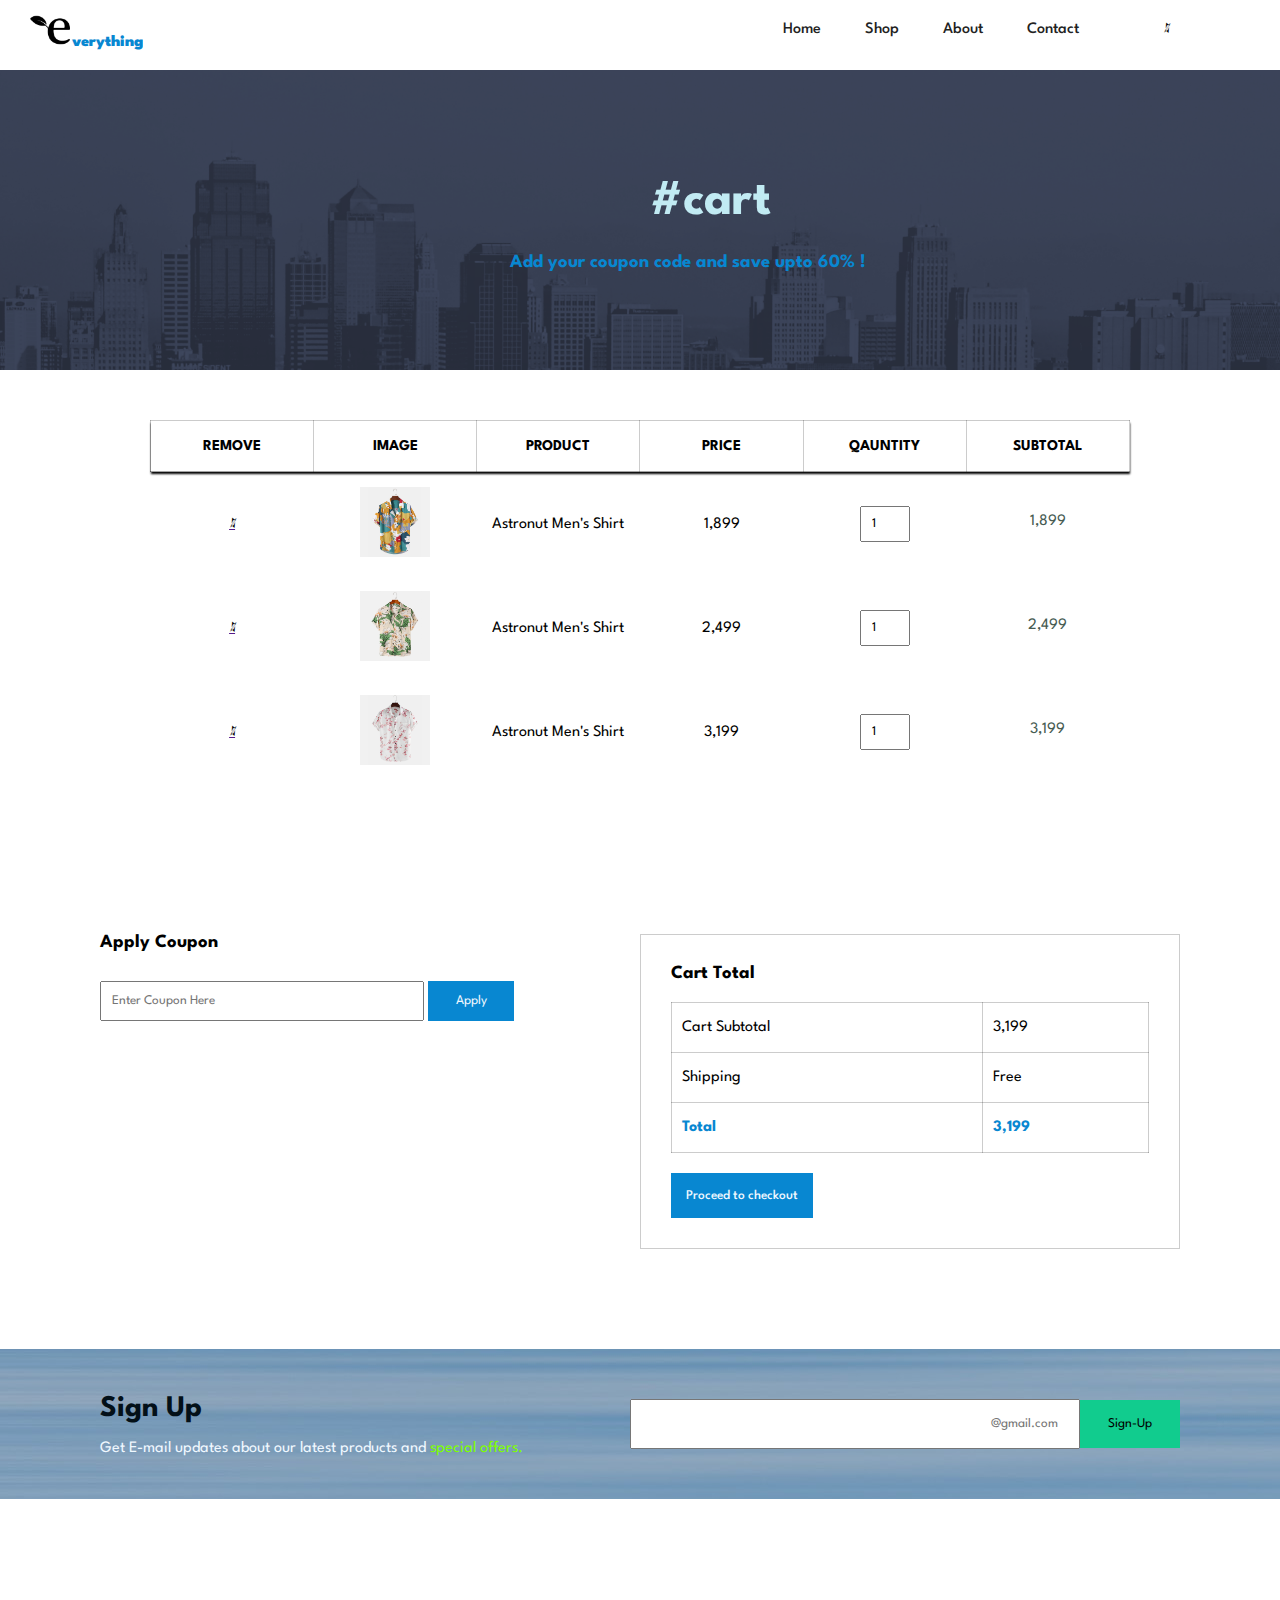
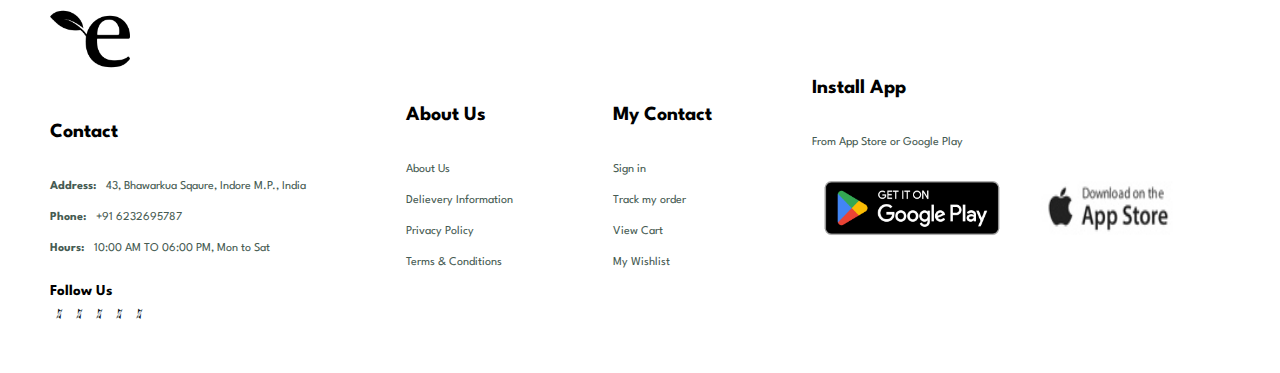
<file: cart.html>
<!DOCTYPE html>
<html lang="en">

<head>
    <meta charset="UTF-8">
    <meta http-equiv="X-UA-Compatible" content="IE=edge">
    <meta name="viewport" content="width=device-width, initial-scale=1.0">
    <link rel="icon" href="./img/eco-e.png">
    <title>everything</title>
    <link rel="stylesheet" href="https://pro.fontawesome.com/releases/v5.10.0/css/all.css" />
    <link rel="stylesheet" href="https://cdnjs.cloudflare.com/ajax/libs/font-awesome/6.4.2/css/all.min.css" integrity="sha512-z3gLpd7yknf1YoNbCzqRKc4qyor8gaKU1qmn+CShxbuBusANI9QpRohGBreCFkKxLhei6S9CQXFEbbKuqLg0DA==" crossorigin="anonymous" referrerpolicy="no-referrer" />
    <link rel="stylesheet" href="style.css">
</head>

    <body>

        <section class="header">

            <div class="logo">
                <div class="drop"></div>
                <img src="./img/eco-e.png" alt="">verything
            </div>
    
            <nav class="navbar">
                
    
                <div class="main-content" id="nav">
                    <i class="fa-solid fa-xmark" style="color: #000000;" id="close"></i>
                    <a  class=" a" href="index.html">Home</a>
                    <a href="shop.html" class="a">Shop</a>
                    <a href="about.html" class="a">About</a>
                    <a href="contact.html" class="a">Contact</a>
                    <a href="cart.html" class=" active a"><i class="fa-solid fa-cart-shopping" ></i></a>
                    <i class="fa-solid fa-user" id="signup" onclick="document.querySelector('#signbox').classList.add('signin')"  style="margin-left: 20px; cursor: pointer;"></i>
                </div>

            
            

                <div id="mobile">
                    <a href="cart.html" class="a"><i class="fa-solid fa-cart-shopping" style="color: #000000;"></i></a>
                    
                    <i id="ham" class="fa fa-outdent"></i>
                    
                    <input type="checkbox" name="ham" id="ham">
                </div>

            </nav>
        </section>

        <div class="sign" id="signbox">
            <h3>Sign In</h3>
            <i class="fa-solid fa-xmark" style="color: #000000;" onclick="document.querySelector('#signbox').classList.remove('signin')";></i>
            
            <form action="">
                <label for="email">E-mail </label>
                <input type="text" name="email" id="email" placeholder="@gmail.com" >

                <label for="pass">Password </label>
                <input type="password" name="pass" id="pass" >
            </form>

            <button>Log In</button>
        </div>

        <section id="abanner1">
            <h1 id="ch1">#cart</h1>
            <h3 id="ch3">Add your coupon code and save upto 60% !</h3>
        </section>



        <section id="table">
            <table >
                <thead>
                <tr id="tablehead">
                    <th>REMOVE</th>
                    <th>IMAGE</th>
                    <th>PRODUCT</th>
                    <th>PRICE</th>
                    <th>QAUNTITY</th>
                    <th>SUBTOTAL</th>
                </tr>
            </thead>

            <tbody>
                <tr>
                    <td><a href=""><i class="fa-solid fa-trash" style="color: #000000;"></i></a></td>
                    <td><img src="./img/products/f1.jpg" alt=""></td>
                    <td>Astronut Men's Shirt</td>
                    <td><i class="fa-solid fa-indian-rupee-sign" style="color: #000000;"></i>  1,899</td>
                    <td><input type="number" value="1"></td>
                    <td><p><i class="fa-solid fa-indian-rupee-sign" style="color: #000000;"></i>  1,899</p></td>
                </tr>

                <tr>
                    <td><a href=""><i class="fa-solid fa-trash" style="color: #000000;"></i></a></td>
                    <td><img src="./img/products/f2.jpg" alt=""></td>
                    <td>Astronut Men's Shirt</td>
                    <td><i class="fa-solid fa-indian-rupee-sign" style="color: #000000;"></i>  2,499</td>
                    <td><input type="number" value="1"></td>
                    <td><p><i class="fa-solid fa-indian-rupee-sign" style="color: #000000;"></i>  2,499</p></td>
                </tr>

                <tr>
                    <td><a href=""><i class="fa-solid fa-trash" style="color: #000000;"></i></a></td>
                    <td><img src="./img/products/f4.jpg" alt=""></td>
                    <td>Astronut Men's Shirt</td>
                    <td><i class="fa-solid fa-indian-rupee-sign" style="color: #000000;"></i>  3,199</td>
                    <td><input type="number" value="1"></td>
                    <td><p><i class="fa-solid fa-indian-rupee-sign" style="color: #000000;"></i>  3,199</p></td>
                </tr>
            </tbody>
            </table>
        </section>

        <section id="total">
            <div class="applycoupon">
                <h3>Apply Coupon</h3>
                <div class="input">
                    <input type="text" placeholder="Enter Coupon Here">
                    <button>Apply</button>
                </div>
            </div>
            <div class="subtotal">
                <h3>Cart Total</h3>
                <table>
                    <tr>
                        <td>Cart Subtotal</td>
                        <td><i class="fa-solid fa-indian-rupee-sign" style="color: #000000;"></i>  3,199</td>
                    </tr>
                    <tr>
                        <td>Shipping</td>
                        <td>Free</td>
                    </tr>
                    <tr>
                        <th>Total</th>
                        <th><i class="fa-solid fa-indian-rupee-sign" style="color: #0887d1;"></i>  3,199</th>
                    </tr>
                </table>

                <button>Proceed to checkout</button>
            </div>
        </section>



        
        <section id="sign-up-banner">
            <div class="head">
                <h2>Sign Up </h2>
                <p>Get E-mail updates about our latest products and <span>special offers.</span></p>
            </div>
            <div class="signup">
                <input type="email" placeholder="@gmail.com">
                <button>Sign-Up</button>
            </div>
            
        </section>


        <footer id="footer">
            <div class="container">
                <div class="col1">
                    <img src="./img/eco-e.png" alt="" id="i">
                    <h6 id="h6">Contact</h6>
                    <p><span>Address:</span>43, Bhawarkua Sqaure, Indore M.P., India</p>
                    <p><span>Phone:</span>+91 6232695787</p>
                    <p><span>Hours:</span>10:00 AM TO 06:00 PM, Mon to Sat</p>
                    <h6 id="h61">Follow Us</h6>
                    <div class="icons">
                        <a><i class="fa-brands fa-facebook" ></i></a>
                        <a><i class="fa-brands fa-instagram"></i></a>
                        <a><i class="fa-brands fa-linkedin" ></i></a>
                        <a><i class="fa-brands fa-twitter" ></i></a>
                        <a><i class="fa-brands fa-youtube" ></i></a>
                    </div>
                </div>
                <div class="col1 about-us">
                    
                    <h6 id="h6">About Us</h6>
                    <p>About Us</p>
                    <p>Delievery Information</p>
                    <p>Privacy Policy</p>
                    <p>Terms & Conditions</p>
                </div>

                <div class="col1 about-us">
                    
                    <h6 id="h6">My Contact</h6>
                    <p>Sign in</p>
                    <p>Track my order</p>
                    <p>View Cart</p>
                    <p>My Wishlist</p>
                </div>

                <div class="col1 about-us " id="install">
                    
                    <h6 id="h6">Install App</h6>
                    <p>From  App  Store  or  Google  Play</p>
                    <div class="icons">
                        <img src="./img/pay/google-play-badge.png" alt="">
                        <img src="./img/pay/app.jpg" alt="">
                    </div>
                </div>



                
            </div>
        </footer>


        <script src="script.js"></script>

    </body>

</html>
</file>
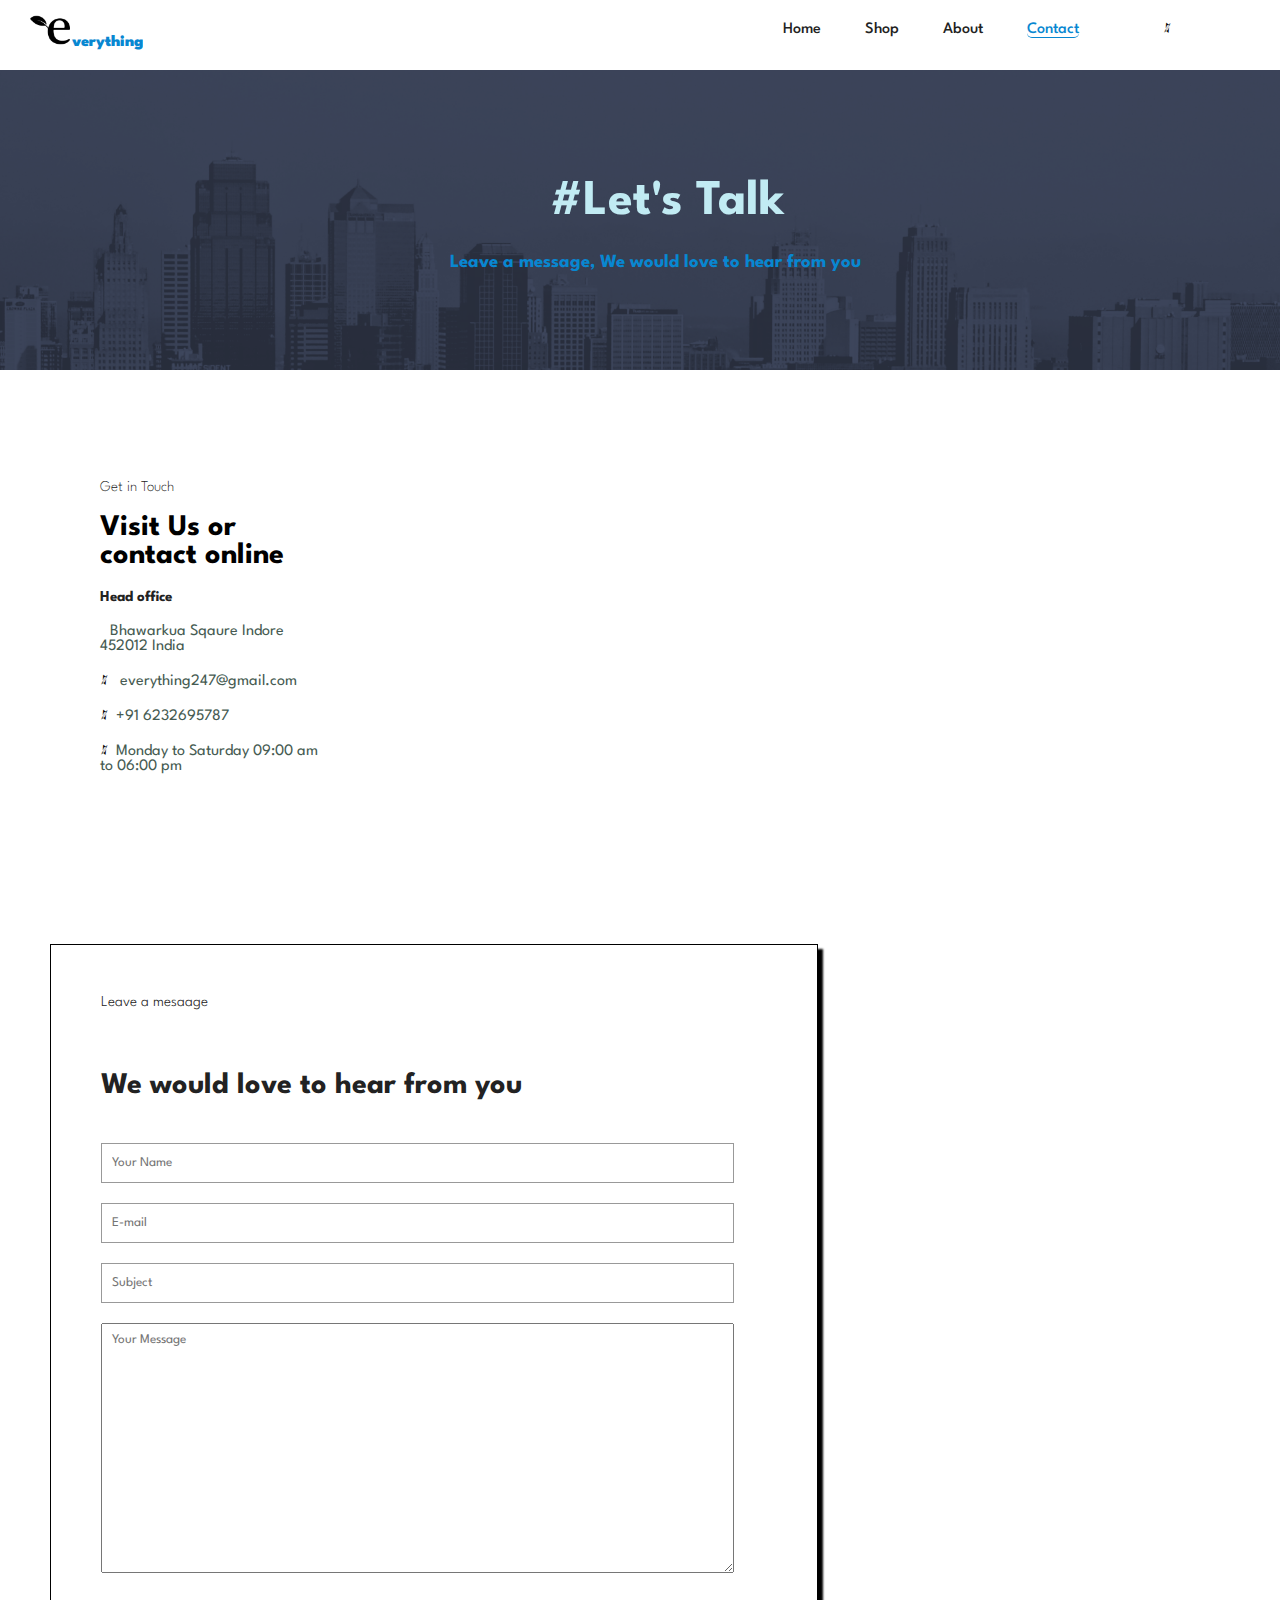
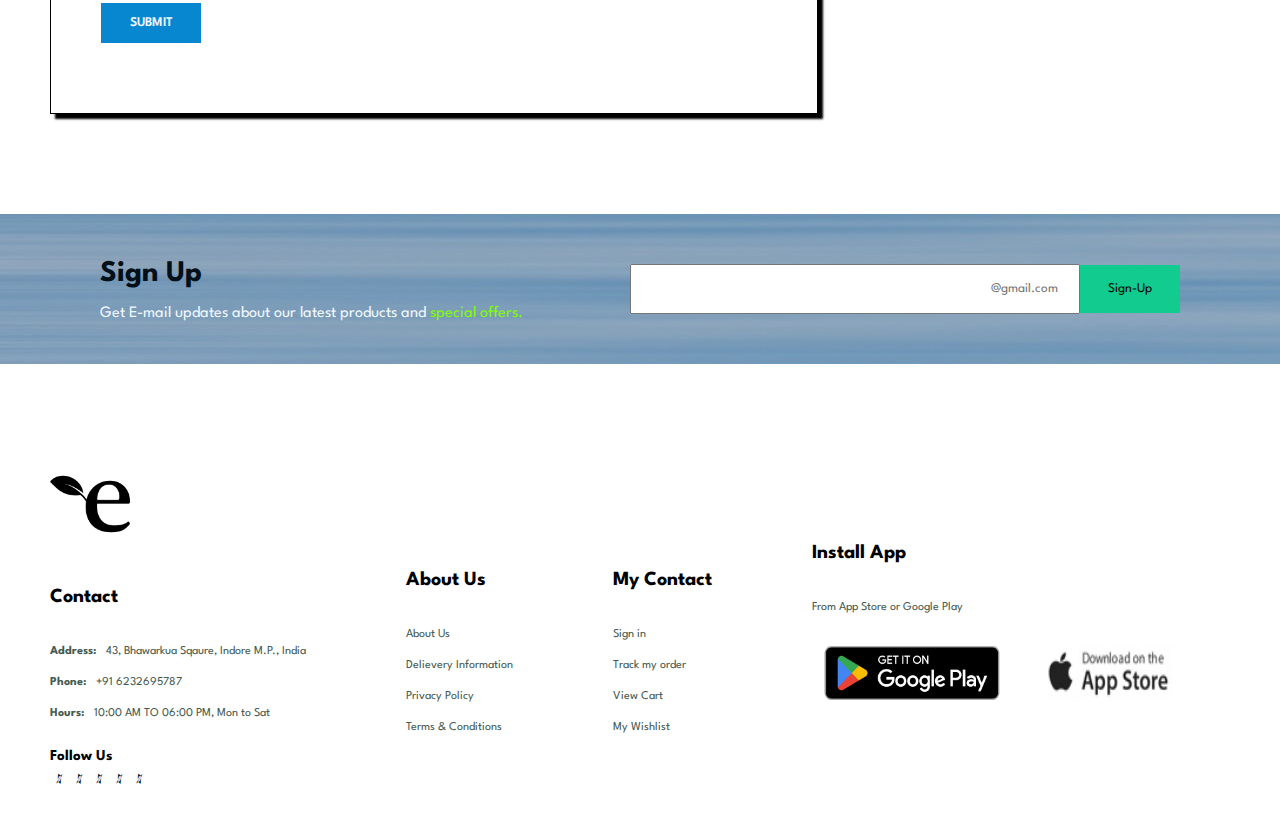
<file: contact.html>
<!DOCTYPE html>
<html lang="en">

<head>
    <meta charset="UTF-8">
    <meta http-equiv="X-UA-Compatible" content="IE=edge">
    <meta name="viewport" content="width=device-width, initial-scale=1.0">
    <link rel="icon" href="./img/eco-e.png">
    <title>everything</title>
    <link rel="stylesheet" href="https://pro.fontawesome.com/releases/v5.10.0/css/all.css" />
    <link rel="stylesheet" href="https://cdnjs.cloudflare.com/ajax/libs/font-awesome/6.4.2/css/all.min.css" integrity="sha512-z3gLpd7yknf1YoNbCzqRKc4qyor8gaKU1qmn+CShxbuBusANI9QpRohGBreCFkKxLhei6S9CQXFEbbKuqLg0DA==" crossorigin="anonymous" referrerpolicy="no-referrer" />
    <link rel="stylesheet" href="style.css">
</head>


    <body>

        <section class="header">
            <div class="logo">
                <div class="drop"></div>
                <img src="./img/eco-e.png" alt="">verything
            </div>
    
            <nav class="navbar">
                
    
                <div class="main-content" id="nav">
                    <i class="fa-solid fa-xmark" style="color: #000000;" id="close"></i>
                    <a  class=" a" href="index.html">Home</a>
                    <a href="shop.html" class="a">Shop</a>
                    <a href="about.html" class="a">About</a>
                    <a href="contact.html" class="active a">Contact</a>
                    <a href="cart.html" class="a"><i class="fa-solid fa-cart-shopping" ></i></a>
                    <i class="fa-solid fa-user" id="signup" onclick="document.querySelector('#signbox').classList.add('signin')"  style="margin-left: 20px; cursor: pointer;"></i>
                </div>
            
            

                <div id="mobile">
                    <a href="cart.html" class="a"><i class="fa-solid fa-cart-shopping" style="color: #000000;"></i></a>
                    
                    <i id="ham" class="fa fa-outdent"></i>
                    
                    <input type="checkbox" name="ham" id="ham">
                </div>

            </nav>
        </section>

        <div class="sign" id="signbox">
            <h3>Sign In</h3>
            <i class="fa-solid fa-xmark" style="color: #000000;" onclick="document.querySelector('#signbox').classList.remove('signin')";></i>
            
            <form action="">
                <label for="email">E-mail </label>
                <input type="text" name="email" id="email" placeholder="@gmail.com" >

                <label for="pass">Password </label>
                <input type="password" name="pass" id="pass" >
            </form>

            <button>Log In</button>
        </div>

        <section id="abanner1">
            <h1 id="h1">#Let's Talk</h1>
            <h3 id="h3">Leave a message, We would love to hear from you</h3>
        </section>



        <section id="main">
            <div class="details">
                <h4>Get in Touch</h4>
                <h3>Visit Us or contact online</h3>
                <h4 id="h4">Head office</h4>
                <p><i class="fa-solid fa-map-location-dot" style="color: #000000;"></i>  Bhawarkua Sqaure Indore 452012 India</p>
                <p><i class="fa-solid fa-envelope" style="color: #000000;"></i> everything247@gmail.com</p>
                <p><i class="fa-solid fa-phone" style="color: #000000;"></i>+91 6232695787</p>
                <p><i class="fa-solid fa-clock" style="color: #000000;"></i>Monday to Saturday 09:00 am to 06:00 pm</p>
            </div>
            <div class="map">
                <iframe src="https://www.google.com/maps/embed?pb=!1m18!1m12!1m3!1d3680.9573121821923!2d75.86503257543303!3d22.692632979406437!2m3!1f0!2f0!3f0!3m2!1i1024!2i768!4f13.1!3m3!1m2!1s0x3962fce4fc1c4539%3A0xe28a047c826edbd8!2sBhawarkuan%20Square%2C%20Indrapuri%20Colony%2C%20Bhanwar%20Kuwa%2C%20Indore%2C%20Madhya%20Pradesh%20452001!5e0!3m2!1sen!2sin!4v1691574950066!5m2!1sen!2sin" width="600" height="300" style="border:0;" allowfullscreen="" loading="lazy" referrerpolicy="no-referrer-when-downgrade"></iframe>
            </div>
        </section>


        <section id="contactusform">
            <form action="">
                <h4>Leave a mesaage</h4>
                <h2>We would love to hear from you</h2>

               
                <input type="text" name="" id="" placeholder="Your Name">
                <input type="text" name="" id="" placeholder="E-mail">
                <input type="text" placeholder="Subject">
                <textarea name="" id="" cols="30" rows="10" placeholder="Your Message"></textarea>
                <button>SUBMIT</button>
            </form>
        </section>


        <section id="sign-up-banner">
            <div class="head">
                <h2>Sign Up </h2>
                <p>Get E-mail updates about our latest products and <span>special offers.</span></p>
            </div>
            <div class="signup">
                <input type="email" placeholder="@gmail.com">
                <button>Sign-Up</button>
            </div>
            
        </section>


        <footer id="footer">
            <div class="container">
                <div class="col1">
                    <img src="./img/eco-e.png" alt="" id="i">
                    <h6 id="h6">Contact</h6>
                    <p><span>Address:</span>43, Bhawarkua Sqaure, Indore M.P., India</p>
                    <p><span>Phone:</span>+91 6232695787</p>
                    <p><span>Hours:</span>10:00 AM TO 06:00 PM, Mon to Sat</p>
                    <h6 id="h61">Follow Us</h6>
                    <div class="icons">
                        <a><i class="fa-brands fa-facebook" ></i></a>
                        <a><i class="fa-brands fa-instagram"></i></a>
                        <a><i class="fa-brands fa-linkedin" ></i></a>
                        <a><i class="fa-brands fa-twitter" ></i></a>
                        <a><i class="fa-brands fa-youtube" ></i></a>
                    </div>
                </div>
                <div class="col1 about-us">
                    
                    <h6 id="h6">About Us</h6>
                    <p>About Us</p>
                    <p>Delievery Information</p>
                    <p>Privacy Policy</p>
                    <p>Terms & Conditions</p>
                </div>

                <div class="col1 about-us">
                    
                    <h6 id="h6">My Contact</h6>
                    <p>Sign in</p>
                    <p>Track my order</p>
                    <p>View Cart</p>
                    <p>My Wishlist</p>
                </div>

                <div class="col1 about-us " id="install">
                    
                    <h6 id="h6">Install App</h6>
                    <p>From  App  Store  or  Google  Play</p>
                    <div class="icons">
                        <img src="./img/pay/google-play-badge.png" alt="">
                        <img src="./img/pay/app.jpg" alt="">
                    </div>
                </div>



                
            </div>
        </footer>


        <script src="script.js"></script>

    </body>

</html>
</file>
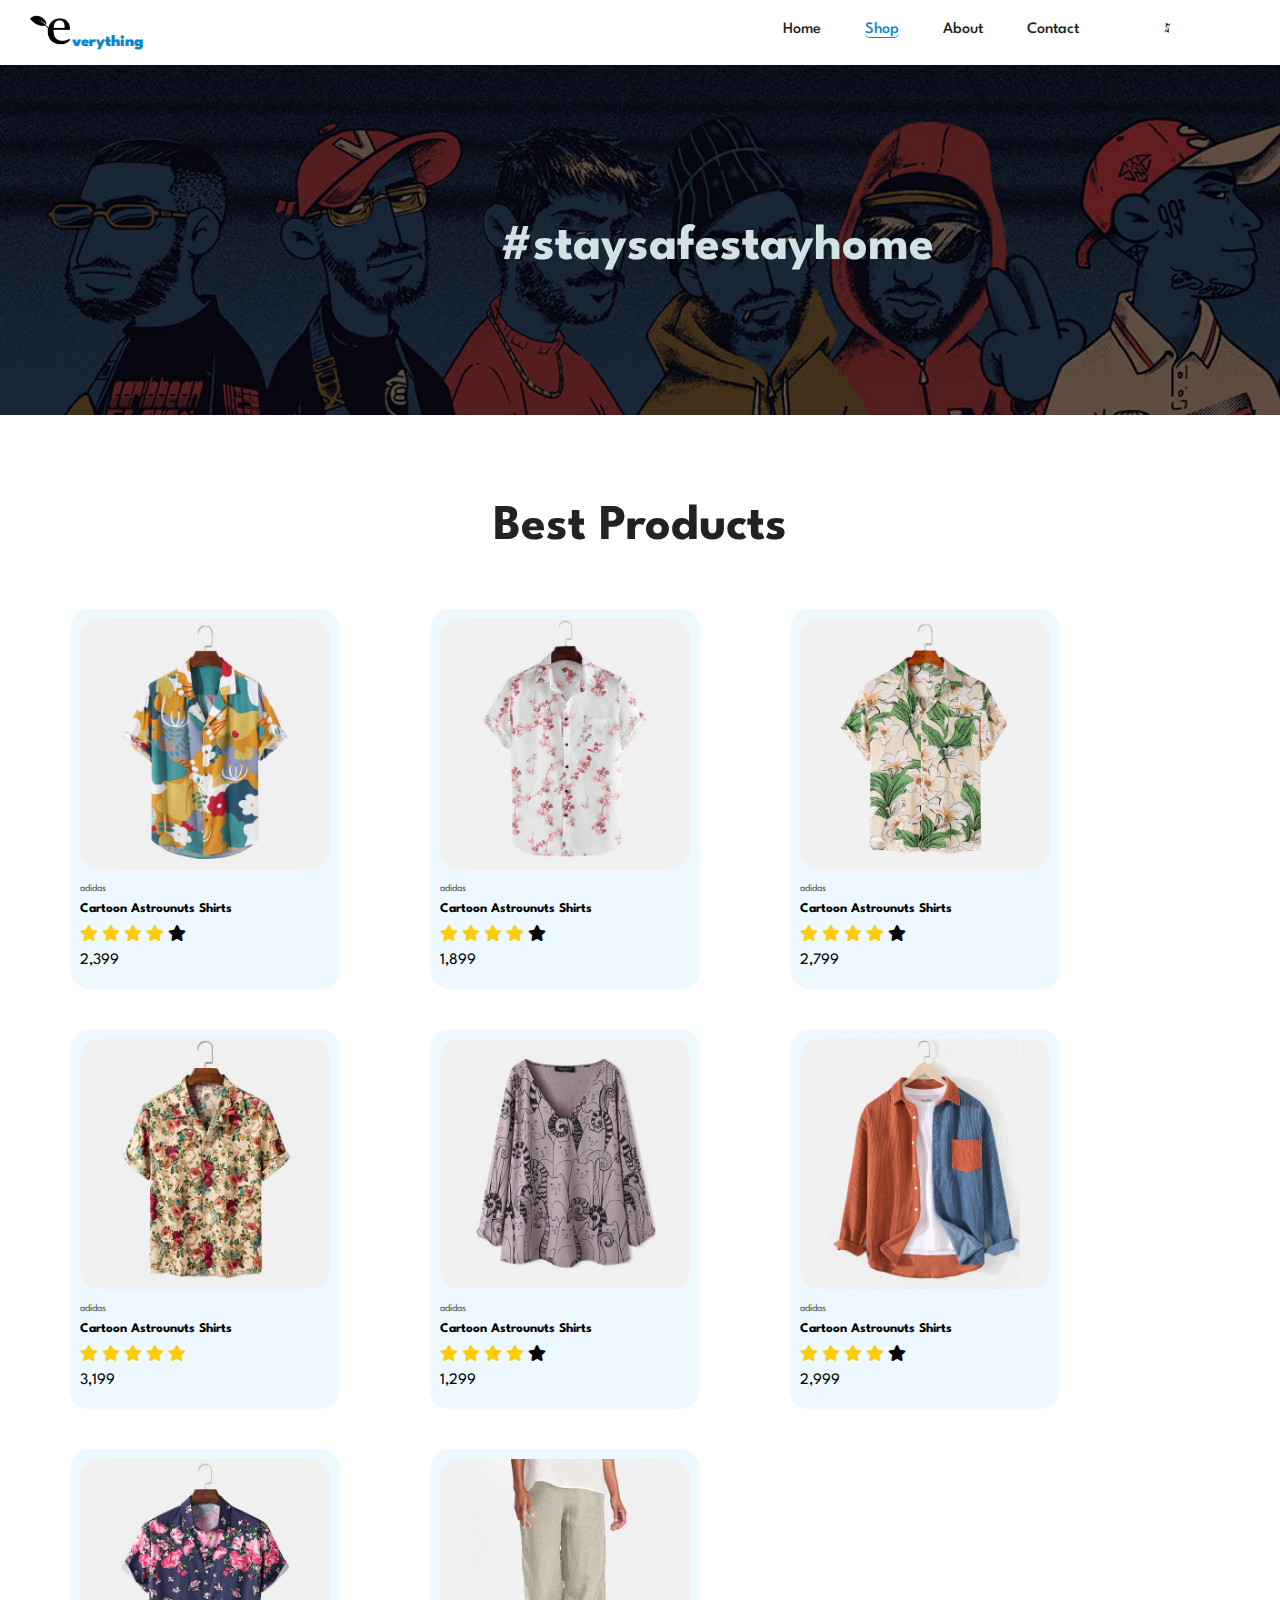
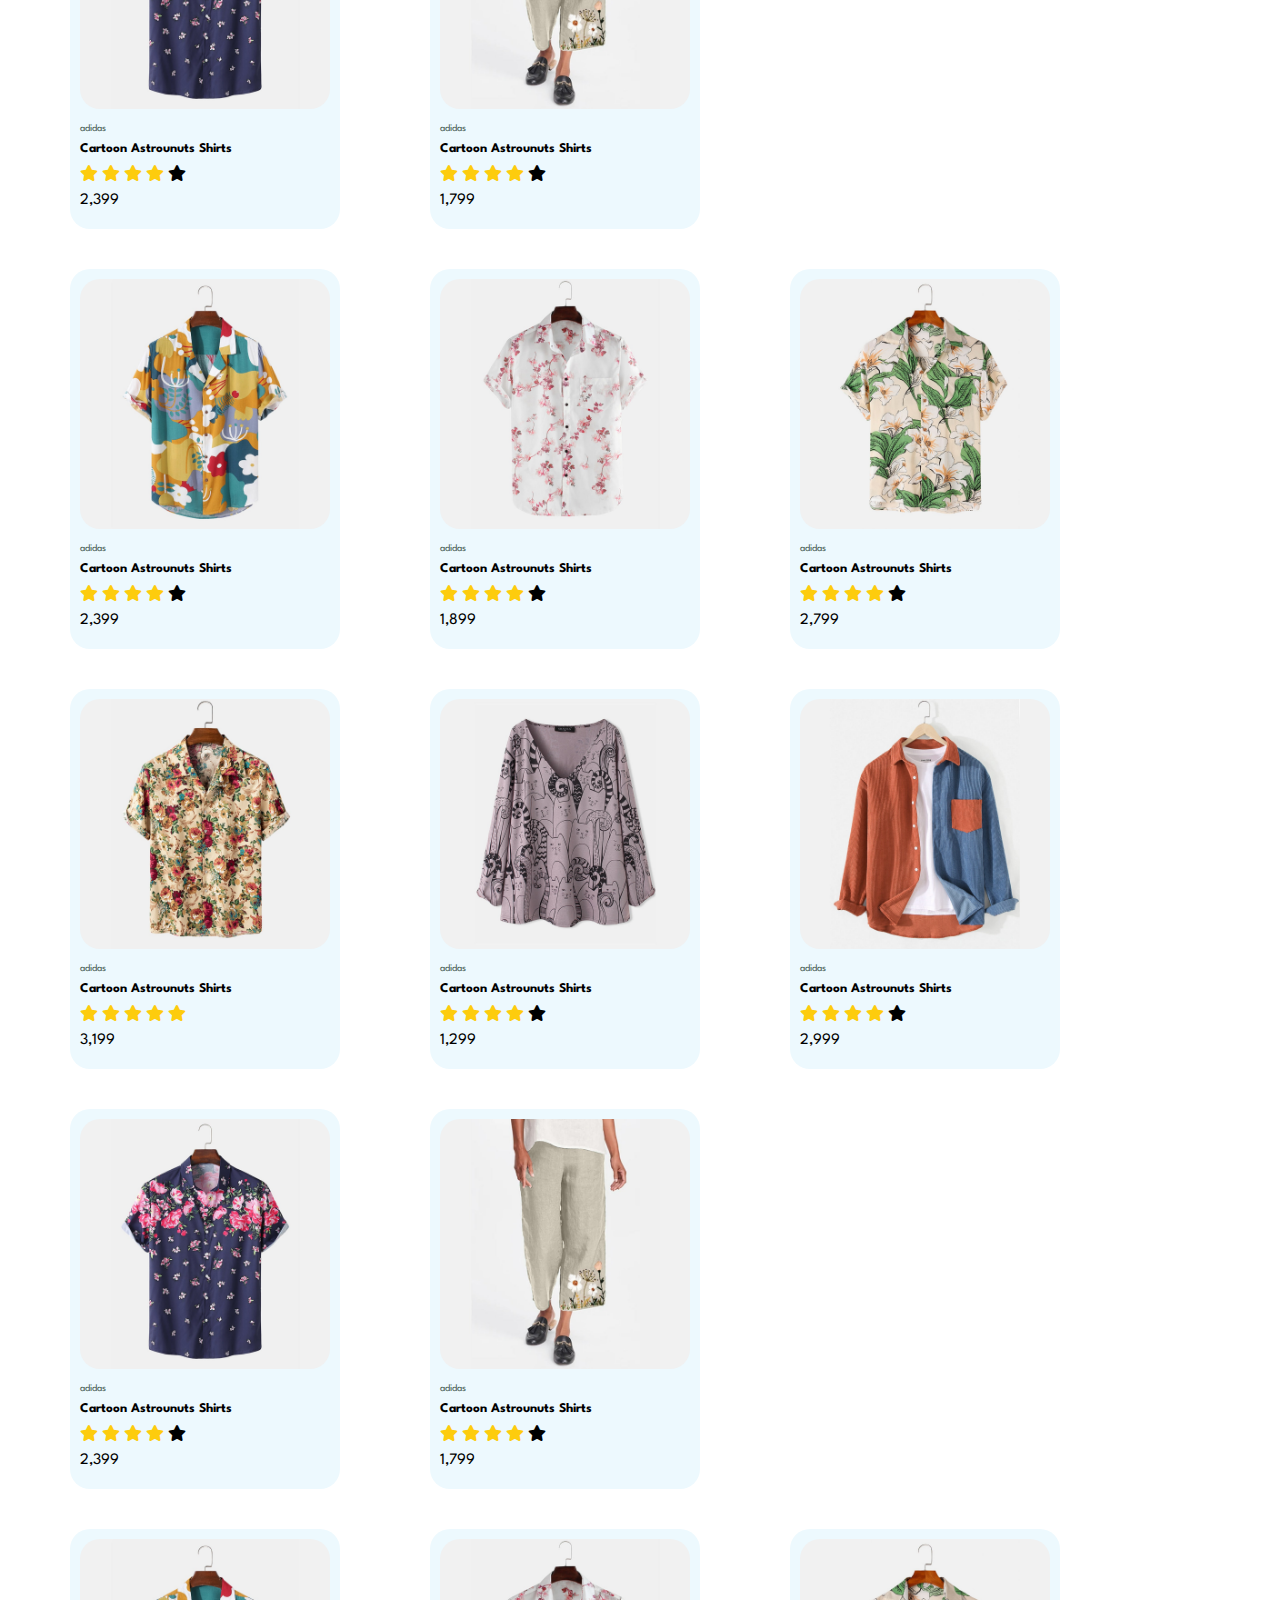
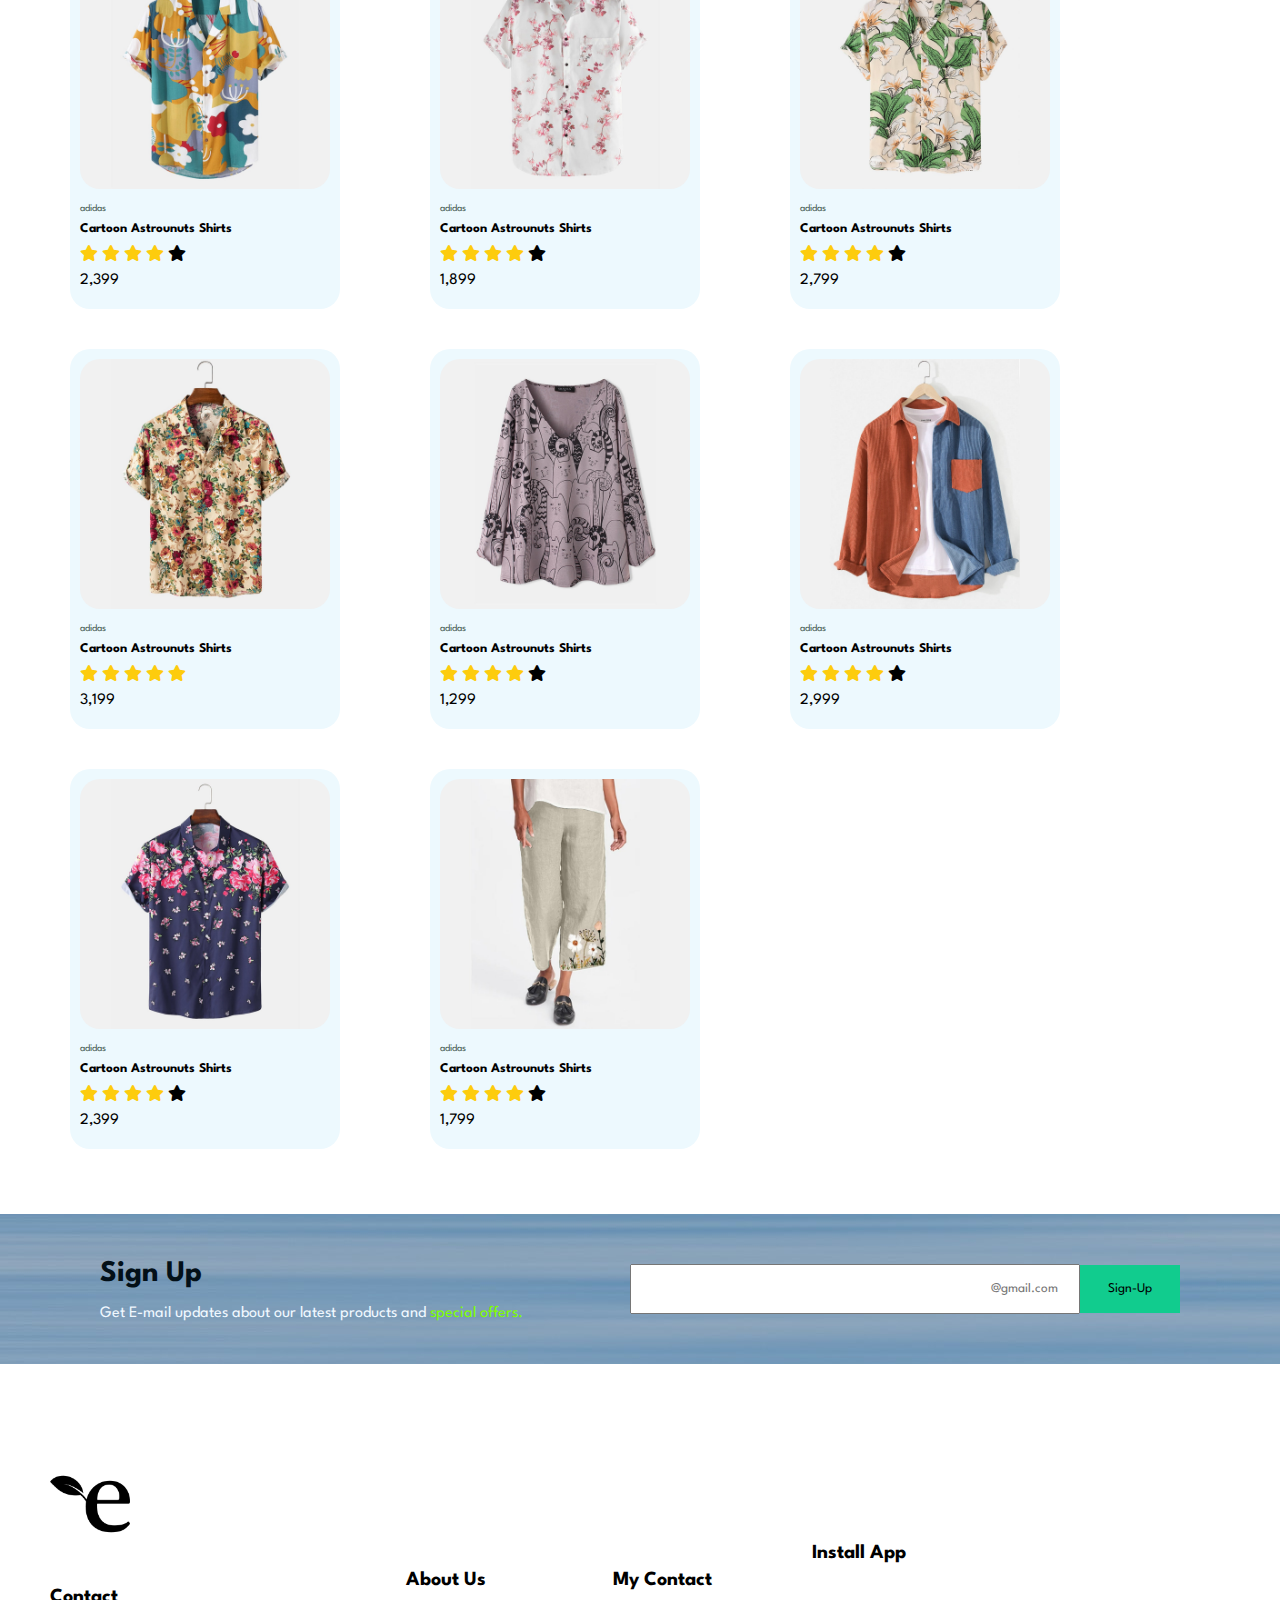
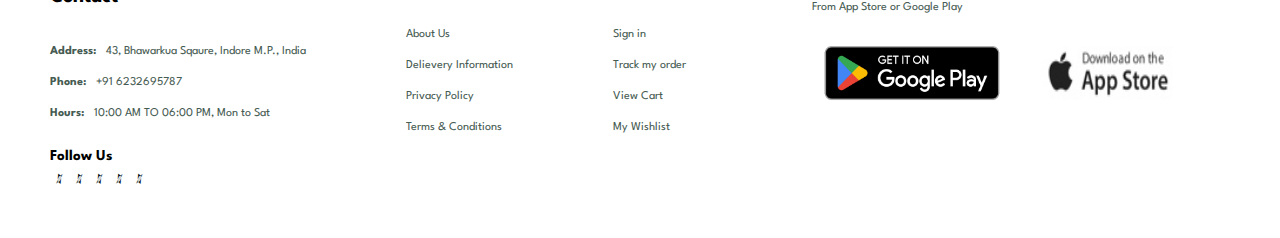
<file: shop.html>
<!DOCTYPE html>
<html lang="en">

<head>
    <meta charset="UTF-8">
    <meta http-equiv="X-UA-Compatible" content="IE=edge">
    <meta name="viewport" content="width=device-width, initial-scale=1.0">
    <link rel="icon" href="./img/eco-e.png">
    <title>everything</title>
    <link rel="stylesheet" href="https://pro.fontawesome.com/releases/v5.10.0/css/all.css" />
    <link rel="stylesheet" href="https://cdnjs.cloudflare.com/ajax/libs/font-awesome/6.4.2/css/all.min.css" integrity="sha512-z3gLpd7yknf1YoNbCzqRKc4qyor8gaKU1qmn+CShxbuBusANI9QpRohGBreCFkKxLhei6S9CQXFEbbKuqLg0DA==" crossorigin="anonymous" referrerpolicy="no-referrer" />
    <link rel="stylesheet" href="style.css">
</head>

    <body>

        <section class="header">
            <div class="logo">
                <div class="drop"></div>
                <img src="./img/eco-e.png" alt="">verything
            </div>
    
            <nav class="navbar">
                
    
                <div class="main-content" id="nav">
                    <i class="fa-solid fa-xmark" style="color: #000000;" id="close"></i>
                    <a  class=" a" href="index.html">Home</a>
                    <a href="shop.html" class=" active a">Shop</a>
                    <a href="about.html" class="a">About</a>
                    <a href="contact.html" class="a">Contact</a>
                    <a href="cart.html" class="a"><i class="fa-solid fa-cart-shopping" ></i></a>
                    <i class="fa-solid fa-user" id="signup" onclick="document.querySelector('#signbox').classList.add('signin')"  style="margin-left: 20px; cursor: pointer;"></i>
                </div>
            
            

                <div id="mobile">
                    <a href="cart.html" class="a"><i class="fa-solid fa-cart-shopping" style="color: #000000;"></i></a>
                    
                    <i id="ham" class="fa fa-outdent"></i>
                    
                    <input type="checkbox" name="ham" id="ham">
                </div>

            </nav>
        </section>

        <div class="sign" id="signbox">
            <h3>Sign In</h3>
            <i class="fa-solid fa-xmark" style="color: #000000;" onclick="document.querySelector('#signbox').classList.remove('signin')";></i>
            
            <form action="">
                <label for="email">E-mail </label>
                <input type="text" name="email" id="email" placeholder="@gmail.com" >

                <label for="pass">Password </label>
                <input type="password" name="pass" id="pass" >
            </form>

            <button>Log In</button>
        </div>

        <section id="Sbannner1">
            <h1>#staysafestayhome</h1>

        </section>



        <section id="featured-products">
            <h1>Best Products</h1>
            <br>
            <br>
            <div class="featured-products-collection">
                <div class="product" id="product"  onclick="window.location.href = 'sproduct.html'";>
                    <img src="./img/products/f1.jpg" alt="">
                    <p>adidas</p>
                    <h5>Cartoon Astrounuts Shirts</h5>
                    <div class="rating">
                        <span class="fa fa-star checked" style="color: #FDCC0D;"></span>
                        <span class="fa fa-star checked" style="color: #FDCC0D;"></span>
                        <span class="fa fa-star checked" style="color: #FDCC0D;"></span>
                        <span class="fa fa-star checked" style="color: #FDCC0D;"></span>
                        <span class="fa fa-star"></span>
                    </div>
                    <div class="price">
                        <i class="fa-solid fa-indian-rupee-sign" style="color: #0887d1;"></i>
                        2,399
                    </div>
                </div>

                <div class="product" id="product"  onclick="window.location.href = 'sproduct.html'";>
                    <img src="./img/products/f4.jpg" alt="">
                    <p>adidas</p>
                    <h5>Cartoon Astrounuts Shirts</h5>
                    <div class="rating">
                        <span class="fa fa-star checked" style="color: #FDCC0D;"></span>
                        <span class="fa fa-star checked" style="color: #FDCC0D;"></span>
                        <span class="fa fa-star checked" style="color: #FDCC0D;"></span>
                        <span class="fa fa-star checked" style="color: #FDCC0D;"></span>
                        <span class="fa fa-star"></span>
                    </div>
                    <div class="price">
                        <i class="fa-solid fa-indian-rupee-sign" style="color: #0887d1;"></i>
                        1,899
                    </div>
                </div>

                <div class="product" id="product"  onclick="window.location.href = 'sproduct.html'";>
                    <img src="./img/products/f2.jpg" alt="">
                    <p>adidas</p>
                    <h5>Cartoon Astrounuts Shirts</h5>
                    <div class="rating">
                        <span class="fa fa-star checked" style="color: #FDCC0D;"></span>
                        <span class="fa fa-star checked" style="color: #FDCC0D;"></span>
                        <span class="fa fa-star checked" style="color: #FDCC0D;"></span>
                        <span class="fa fa-star checked" style="color: #FDCC0D;"></span>
                        <span class="fa fa-star"></span>
                    </div>
                    <div class="price">
                        <i class="fa-solid fa-indian-rupee-sign" style="color: #0887d1;"></i>
                        2,799
                    </div>
                </div>

                <div class="product"  onclick="window.location.href = 'sproduct.html'";>
                    <img src="./img/products/f3.jpg" alt="">
                    <p>adidas</p>
                    <h5>Cartoon Astrounuts Shirts</h5>
                    <div class="rating">
                        <span class="fa fa-star checked" style="color: #FDCC0D;"></span>
                        <span class="fa fa-star checked" style="color: #FDCC0D;"></span>
                        <span class="fa fa-star checked" style="color: #FDCC0D;"></span>
                        <span class="fa fa-star checked" style="color: #FDCC0D;"></span>
                        <span class="fa fa-star checked" style="color: #FDCC0D;"></span>
                    </div>
                    <div class="price">
                        <i class="fa-solid fa-indian-rupee-sign" style="color: #0887d1;"></i>
                        3,199
                    </div>
                </div>

                <div class="product" id="product"  onclick="window.location.href = 'sproduct.html'";>
                    <img src="./img/products/f8.jpg" alt="">
                    <p>adidas</p>
                    <h5>Cartoon Astrounuts Shirts</h5>
                    <div class="rating">
                        <span class="fa fa-star checked" style="color: #FDCC0D;"></span>
                        <span class="fa fa-star checked" style="color: #FDCC0D;"></span>
                        <span class="fa fa-star checked" style="color: #FDCC0D;"></span>
                        <span class="fa fa-star checked" style="color: #FDCC0D;"></span>
                        <span class="fa fa-star"></span>
                    </div>
                    <div class="price">
                        <i class="fa-solid fa-indian-rupee-sign" style="color: #0887d1;"></i>
                        1,299
                    </div>
                </div>

                <div class="product" id="product"  onclick="window.location.href = 'sproduct.html'";>
                    <img src="./img/products/f6.jpg" alt="">
                    <p>adidas</p>
                    <h5>Cartoon Astrounuts Shirts</h5>
                    <div class="rating">
                        <span class="fa fa-star checked" style="color: #FDCC0D;"></span>
                        <span class="fa fa-star checked" style="color: #FDCC0D;"></span>
                        <span class="fa fa-star checked" style="color: #FDCC0D;"></span>
                        <span class="fa fa-star checked" style="color: #FDCC0D;"></span>
                        <span class="fa fa-star"></span>
                    </div>
                    <div class="price">
                        <i class="fa-solid fa-indian-rupee-sign" style="color: #0887d1;"></i>
                        2,999
                    </div>
                </div>

                <div class="product" id="product"  onclick="window.location.href = 'sproduct.html'";>
                    <img src="./img/products/f5.jpg" alt="">
                    <p>adidas</p>
                    <h5>Cartoon Astrounuts Shirts</h5>
                    <div class="rating">
                        <span class="fa fa-star checked" style="color: #FDCC0D;"></span>
                        <span class="fa fa-star checked" style="color: #FDCC0D;"></span>
                        <span class="fa fa-star checked" style="color: #FDCC0D;"></span>
                        <span class="fa fa-star checked" style="color: #FDCC0D;"></span>
                        <span class="fa fa-star"></span>
                    </div>
                    <div class="price">
                        <i class="fa-solid fa-indian-rupee-sign" style="color: #0887d1;"></i>
                        2,399
                    </div>
                </div>

                <div class="product" id="product"  onclick="window.location.href = 'sproduct.html'";>
                    <img src="./img/products/f7.jpg" alt="">
                    <p>adidas</p>
                    <h5>Cartoon Astrounuts Shirts</h5>
                    <div class="rating">
                        <span class="fa fa-star checked" style="color: #FDCC0D;"></span>
                        <span class="fa fa-star checked" style="color: #FDCC0D;"></span>
                        <span class="fa fa-star checked" style="color: #FDCC0D;"></span>
                        <span class="fa fa-star checked" style="color: #FDCC0D;"></span>
                        <span class="fa fa-star"></span>
                    </div>
                    <div class="price">
                        <i class="fa-solid fa-indian-rupee-sign" style="color: #0887d1;"></i>
                        1,799
                    </div>

                    
                </div>

                
            </div>


            <div class="featured-products-collection">
                <div class="product"  onclick="window.location.href = 'sproduct.html'";> 
                    <img src="./img/products/f1.jpg" alt="">
                    <p>adidas</p>
                    <h5>Cartoon Astrounuts Shirts</h5>
                    <div class="rating">
                        <span class="fa fa-star checked" style="color: #FDCC0D;"></span>
                        <span class="fa fa-star checked" style="color: #FDCC0D;"></span>
                        <span class="fa fa-star checked" style="color: #FDCC0D;"></span>
                        <span class="fa fa-star checked" style="color: #FDCC0D;"></span>
                        <span class="fa fa-star"></span>
                    </div>
                    <div class="price">
                        <i class="fa-solid fa-indian-rupee-sign" style="color: #0887d1;"></i>
                        2,399
                    </div>
                </div>

                <div class="product"  onclick="window.location.href = 'sproduct.html'";>
                    <img src="./img/products/f4.jpg" alt="">
                    <p>adidas</p>
                    <h5>Cartoon Astrounuts Shirts</h5>
                    <div class="rating">
                        <span class="fa fa-star checked" style="color: #FDCC0D;"></span>
                        <span class="fa fa-star checked" style="color: #FDCC0D;"></span>
                        <span class="fa fa-star checked" style="color: #FDCC0D;"></span>
                        <span class="fa fa-star checked" style="color: #FDCC0D;"></span>
                        <span class="fa fa-star"></span>
                    </div>
                    <div class="price">
                        <i class="fa-solid fa-indian-rupee-sign" style="color: #0887d1;"></i>
                        1,899
                    </div>
                </div>

                <div class="product"  onclick="window.location.href = 'sproduct.html'";>
                    <img src="./img/products/f2.jpg" alt="">
                    <p>adidas</p>
                    <h5>Cartoon Astrounuts Shirts</h5>
                    <div class="rating">
                        <span class="fa fa-star checked" style="color: #FDCC0D;"></span>
                        <span class="fa fa-star checked" style="color: #FDCC0D;"></span>
                        <span class="fa fa-star checked" style="color: #FDCC0D;"></span>
                        <span class="fa fa-star checked" style="color: #FDCC0D;"></span>
                        <span class="fa fa-star"></span>
                    </div>
                    <div class="price">
                        <i class="fa-solid fa-indian-rupee-sign" style="color: #0887d1;"></i>
                        2,799
                    </div>
                </div>

                <div class="product"  onclick="window.location.href = 'sproduct.html'";>
                    <img src="./img/products/f3.jpg" alt="">
                    <p>adidas</p>
                    <h5>Cartoon Astrounuts Shirts</h5>
                    <div class="rating">
                        <span class="fa fa-star checked" style="color: #FDCC0D;"></span>
                        <span class="fa fa-star checked" style="color: #FDCC0D;"></span>
                        <span class="fa fa-star checked" style="color: #FDCC0D;"></span>
                        <span class="fa fa-star checked" style="color: #FDCC0D;"></span>
                        <span class="fa fa-star checked" style="color: #FDCC0D;"></span>
                    </div>
                    <div class="price">
                        <i class="fa-solid fa-indian-rupee-sign" style="color: #0887d1;"></i>
                        3,199
                    </div>
                </div>

                <div class="product"  onclick="window.location.href = 'sproduct.html'";>
                    <img src="./img/products/f8.jpg" alt="">
                    <p>adidas</p>
                    <h5>Cartoon Astrounuts Shirts</h5>
                    <div class="rating">
                        <span class="fa fa-star checked" style="color: #FDCC0D;"></span>
                        <span class="fa fa-star checked" style="color: #FDCC0D;"></span>
                        <span class="fa fa-star checked" style="color: #FDCC0D;"></span>
                        <span class="fa fa-star checked" style="color: #FDCC0D;"></span>
                        <span class="fa fa-star"></span>
                    </div>
                    <div class="price">
                        <i class="fa-solid fa-indian-rupee-sign" style="color: #0887d1;"></i>
                        1,299
                    </div>
                </div>

                <div class="product"  onclick="window.location.href = 'sproduct.html'";>
                    <img src="./img/products/f6.jpg" alt="">
                    <p>adidas</p>
                    <h5>Cartoon Astrounuts Shirts</h5>
                    <div class="rating">
                        <span class="fa fa-star checked" style="color: #FDCC0D;"></span>
                        <span class="fa fa-star checked" style="color: #FDCC0D;"></span>
                        <span class="fa fa-star checked" style="color: #FDCC0D;"></span>
                        <span class="fa fa-star checked" style="color: #FDCC0D;"></span>
                        <span class="fa fa-star"></span>
                    </div>
                    <div class="price">
                        <i class="fa-solid fa-indian-rupee-sign" style="color: #0887d1;"></i>
                        2,999
                    </div>
                </div>

                <div class="product"  onclick="window.location.href = 'sproduct.html'";>
                    <img src="./img/products/f5.jpg" alt="">
                    <p>adidas</p>
                    <h5>Cartoon Astrounuts Shirts</h5>
                    <div class="rating">
                        <span class="fa fa-star checked" style="color: #FDCC0D;"></span>
                        <span class="fa fa-star checked" style="color: #FDCC0D;"></span>
                        <span class="fa fa-star checked" style="color: #FDCC0D;"></span>
                        <span class="fa fa-star checked" style="color: #FDCC0D;"></span>
                        <span class="fa fa-star"></span>
                    </div>
                    <div class="price">
                        <i class="fa-solid fa-indian-rupee-sign" style="color: #0887d1;"></i>
                        2,399
                    </div>
                </div>

                <div class="product"  onclick="window.location.href = 'sproduct.html'";>
                    <img src="./img/products/f7.jpg" alt="">
                    <p>adidas</p>
                    <h5>Cartoon Astrounuts Shirts</h5>
                    <div class="rating">
                        <span class="fa fa-star checked" style="color: #FDCC0D;"></span>
                        <span class="fa fa-star checked" style="color: #FDCC0D;"></span>
                        <span class="fa fa-star checked" style="color: #FDCC0D;"></span>
                        <span class="fa fa-star checked" style="color: #FDCC0D;"></span>
                        <span class="fa fa-star"></span>
                    </div>
                    <div class="price">
                        <i class="fa-solid fa-indian-rupee-sign" style="color: #0887d1;"></i>
                        1,799
                    </div>

                    
                </div>

                
            </div>


            <div class="featured-products-collection">
                <div class="product"  onclick="window.location.href = 'sproduct.html'";>
                    <img src="./img/products/f1.jpg" alt="">
                    <p>adidas</p>
                    <h5>Cartoon Astrounuts Shirts</h5>
                    <div class="rating">
                        <span class="fa fa-star checked" style="color: #FDCC0D;"></span>
                        <span class="fa fa-star checked" style="color: #FDCC0D;"></span>
                        <span class="fa fa-star checked" style="color: #FDCC0D;"></span>
                        <span class="fa fa-star checked" style="color: #FDCC0D;"></span>
                        <span class="fa fa-star"></span>
                    </div>
                    <div class="price">
                        <i class="fa-solid fa-indian-rupee-sign" style="color: #0887d1;"></i>
                        2,399
                    </div>
                </div>

                <div class="product"  onclick="window.location.href = 'sproduct.html'";> 
                    <img src="./img/products/f4.jpg" alt="">
                    <p>adidas</p>
                    <h5>Cartoon Astrounuts Shirts</h5>
                    <div class="rating">
                        <span class="fa fa-star checked" style="color: #FDCC0D;"></span>
                        <span class="fa fa-star checked" style="color: #FDCC0D;"></span>
                        <span class="fa fa-star checked" style="color: #FDCC0D;"></span>
                        <span class="fa fa-star checked" style="color: #FDCC0D;"></span>
                        <span class="fa fa-star"></span>
                    </div>
                    <div class="price">
                        <i class="fa-solid fa-indian-rupee-sign" style="color: #0887d1;"></i>
                        1,899
                    </div>
                </div>

                <div class="product"  onclick="window.location.href = 'sproduct.html'";>
                    <img src="./img/products/f2.jpg" alt="">
                    <p>adidas</p>
                    <h5>Cartoon Astrounuts Shirts</h5>
                    <div class="rating">
                        <span class="fa fa-star checked" style="color: #FDCC0D;"></span>
                        <span class="fa fa-star checked" style="color: #FDCC0D;"></span>
                        <span class="fa fa-star checked" style="color: #FDCC0D;"></span>
                        <span class="fa fa-star checked" style="color: #FDCC0D;"></span>
                        <span class="fa fa-star"></span>
                    </div>
                    <div class="price">
                        <i class="fa-solid fa-indian-rupee-sign" style="color: #0887d1;"></i>
                        2,799
                    </div>
                </div>

                <div class="product"  onclick="window.location.href = 'sproduct.html'";>
                    <img src="./img/products/f3.jpg" alt="">
                    <p>adidas</p>
                    <h5>Cartoon Astrounuts Shirts</h5>
                    <div class="rating">
                        <span class="fa fa-star checked" style="color: #FDCC0D;"></span>
                        <span class="fa fa-star checked" style="color: #FDCC0D;"></span>
                        <span class="fa fa-star checked" style="color: #FDCC0D;"></span>
                        <span class="fa fa-star checked" style="color: #FDCC0D;"></span>
                        <span class="fa fa-star checked" style="color: #FDCC0D;"></span>
                    </div>
                    <div class="price">
                        <i class="fa-solid fa-indian-rupee-sign" style="color: #0887d1;"></i>
                        3,199
                    </div>
                </div>

                <div class="product"  onclick="window.location.href = 'sproduct.html'";>
                    <img src="./img/products/f8.jpg" alt="">
                    <p>adidas</p>
                    <h5>Cartoon Astrounuts Shirts</h5>
                    <div class="rating">
                        <span class="fa fa-star checked" style="color: #FDCC0D;"></span>
                        <span class="fa fa-star checked" style="color: #FDCC0D;"></span>
                        <span class="fa fa-star checked" style="color: #FDCC0D;"></span>
                        <span class="fa fa-star checked" style="color: #FDCC0D;"></span>
                        <span class="fa fa-star"></span>
                    </div>
                    <div class="price">
                        <i class="fa-solid fa-indian-rupee-sign" style="color: #0887d1;"></i>
                        1,299
                    </div>
                </div>

                <div class="product"  onclick="window.location.href = 'sproduct.html'";>
                    <img src="./img/products/f6.jpg" alt="">
                    <p>adidas</p>
                    <h5>Cartoon Astrounuts Shirts</h5>
                    <div class="rating">
                        <span class="fa fa-star checked" style="color: #FDCC0D;"></span>
                        <span class="fa fa-star checked" style="color: #FDCC0D;"></span>
                        <span class="fa fa-star checked" style="color: #FDCC0D;"></span>
                        <span class="fa fa-star checked" style="color: #FDCC0D;"></span>
                        <span class="fa fa-star"></span>
                    </div>
                    <div class="price">
                        <i class="fa-solid fa-indian-rupee-sign" style="color: #0887d1;"></i>
                        2,999
                    </div>
                </div>

                <div class="product"  onclick="window.location.href = 'sproduct.html'";>
                    <img src="./img/products/f5.jpg" alt="">
                    <p>adidas</p>
                    <h5>Cartoon Astrounuts Shirts</h5>
                    <div class="rating">
                        <span class="fa fa-star checked" style="color: #FDCC0D;"></span>
                        <span class="fa fa-star checked" style="color: #FDCC0D;"></span>
                        <span class="fa fa-star checked" style="color: #FDCC0D;"></span>
                        <span class="fa fa-star checked" style="color: #FDCC0D;"></span>
                        <span class="fa fa-star"></span>
                    </div>
                    <div class="price">
                        <i class="fa-solid fa-indian-rupee-sign" style="color: #0887d1;"></i>
                        2,399
                    </div>
                </div>

                <div class="product"  onclick="window.location.href = 'sproduct.html'";>
                    <img src="./img/products/f7.jpg" alt="">
                    <p>adidas</p>
                    <h5>Cartoon Astrounuts Shirts</h5>
                    <div class="rating">
                        <span class="fa fa-star checked" style="color: #FDCC0D;"></span>
                        <span class="fa fa-star checked" style="color: #FDCC0D;"></span>
                        <span class="fa fa-star checked" style="color: #FDCC0D;"></span>
                        <span class="fa fa-star checked" style="color: #FDCC0D;"></span>
                        <span class="fa fa-star"></span>
                    </div>
                    <div class="price">
                        <i class="fa-solid fa-indian-rupee-sign" style="color: #0887d1;"></i>
                        1,799
                    </div>

                    
                </div>

                
            </div>
        </section>

        <br>
        <br>
        <br>


        <section id="sign-up-banner">
            <div class="head">
                <h2>Sign Up </h2>
                <p>Get E-mail updates about our latest products and <span>special offers.</span></p>
            </div>
            <div class="signup">
                <input type="email" placeholder="@gmail.com">
                <button>Sign-Up</button>
            </div>
            
        </section>


        <footer id="footer">
            <div class="container">
                <div class="col1">
                    <img src="./img/eco-e.png" alt="">
                    <h6 id="h6">Contact</h6>
                    <p><span>Address:</span>43, Bhawarkua Sqaure, Indore M.P., India</p>
                    <p><span>Phone:</span>+91 6232695787</p>
                    <p><span>Hours:</span>10:00 AM TO 06:00 PM, Mon to Sat</p>
                    <h6 id="h61">Follow Us</h6>
                    <div class="icons">
                        <a><i class="fa-brands fa-facebook" ></i></a>
                        <a><i class="fa-brands fa-instagram"></i></a>
                        <a><i class="fa-brands fa-linkedin" ></i></a>
                        <a><i class="fa-brands fa-twitter" ></i></a>
                        <a><i class="fa-brands fa-youtube" ></i></a>
                    </div>
                </div>
                <div class="col1 about-us">
                    
                    <h6 id="h6">About Us</h6>
                    <p>About Us</p>
                    <p>Delievery Information</p>
                    <p>Privacy Policy</p>
                    <p>Terms & Conditions</p>
                </div>

                <div class="col1 about-us">
                    
                    <h6 id="h6">My Contact</h6>
                    <p>Sign in</p>
                    <p>Track my order</p>
                    <p>View Cart</p>
                    <p>My Wishlist</p>
                </div>

                <div class="col1 about-us " id="install">
                    
                    <h6 id="h6">Install App</h6>
                    <p>From  App  Store  or  Google  Play</p>
                    <div class="icons">
                        <img src="./img/pay/google-play-badge.png" alt="">
                        <img src="./img/pay/app.jpg" alt="">
                    </div>
                </div>



                
            </div>
        </footer>

        <script src="script.js"></script>
    </body>

</html>
</file>
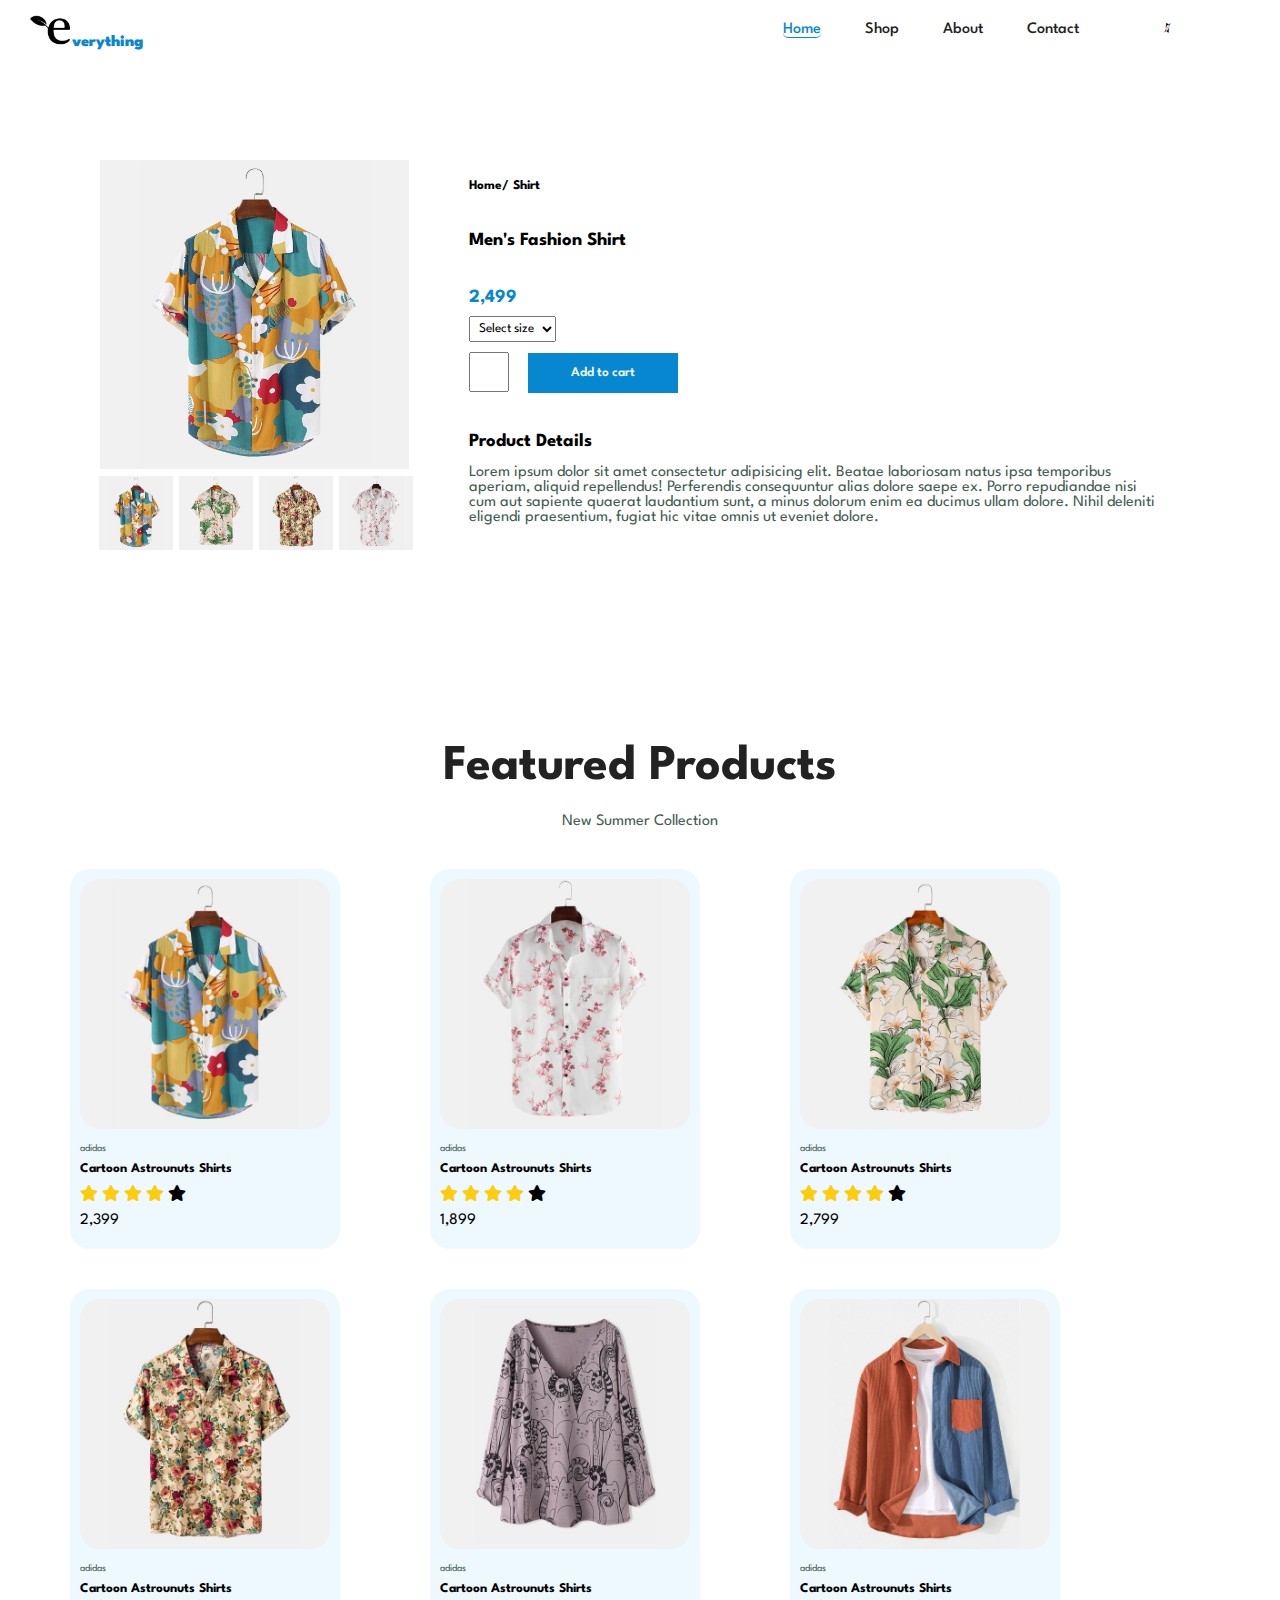
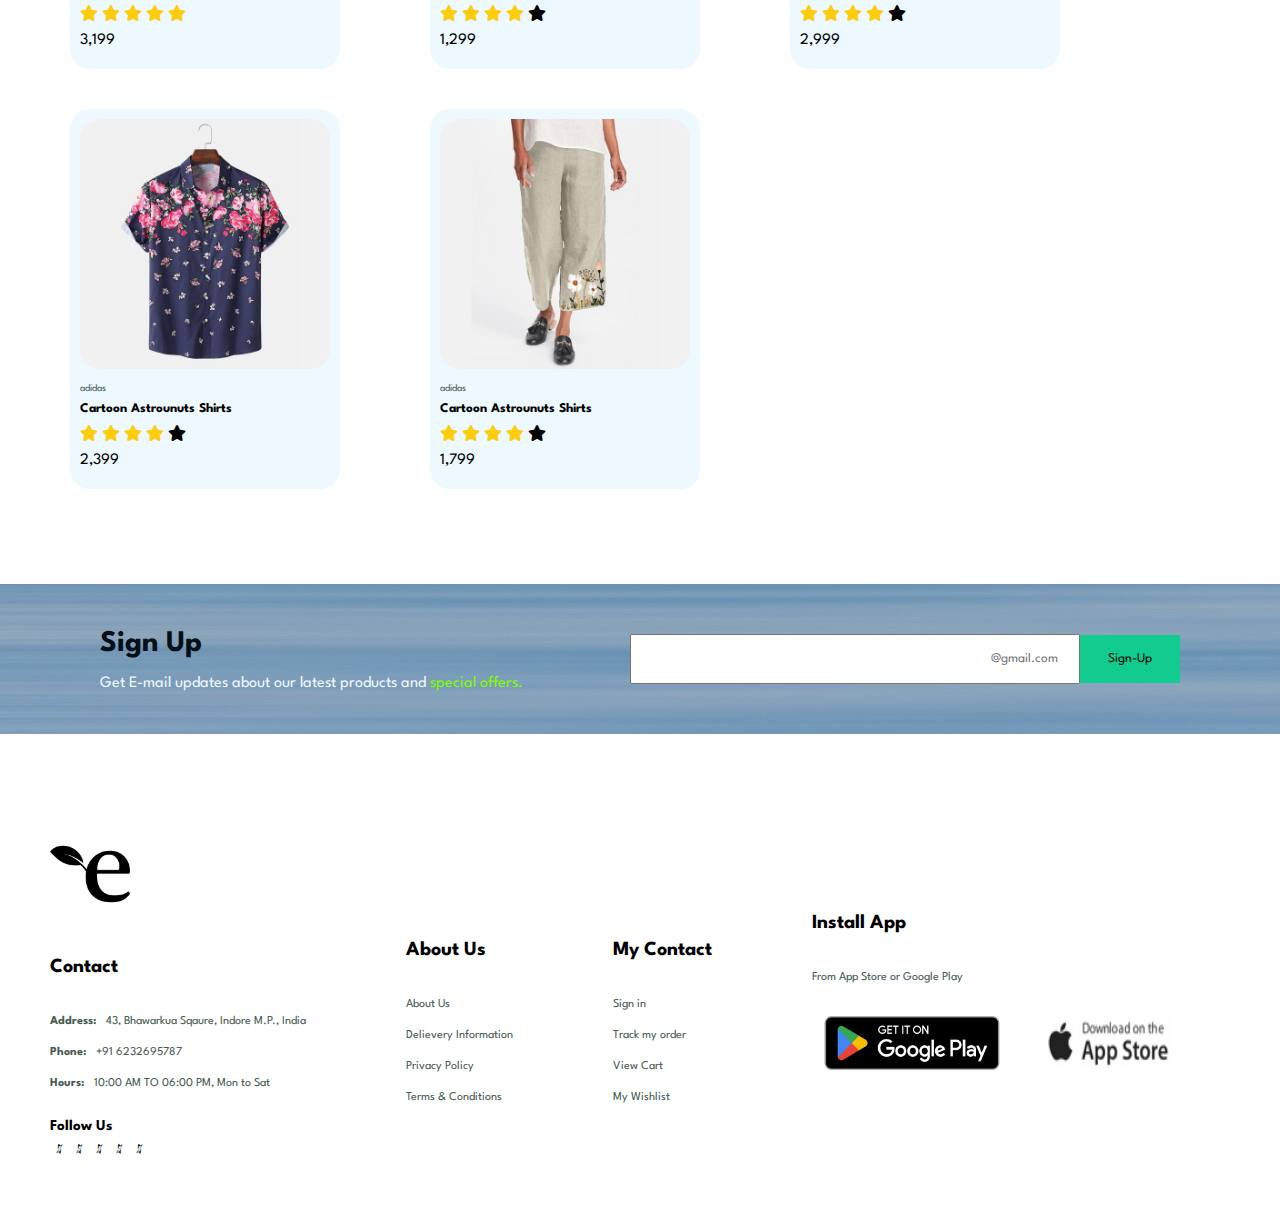
<file: sproduct.html>
<!DOCTYPE html>
<html lang="en">

<head>
    <meta charset="UTF-8">
    <meta http-equiv="X-UA-Compatible" content="IE=edge">
    <meta name="viewport" content="width=device-width, initial-scale=1.0">
    <link rel="icon" href="./img/eco-e.png">
    <title>everything</title>
    <link rel="stylesheet" href="https://pro.fontawesome.com/releases/v5.10.0/css/all.css" />
    <link rel="stylesheet" href="https://cdnjs.cloudflare.com/ajax/libs/font-awesome/6.4.2/css/all.min.css" integrity="sha512-z3gLpd7yknf1YoNbCzqRKc4qyor8gaKU1qmn+CShxbuBusANI9QpRohGBreCFkKxLhei6S9CQXFEbbKuqLg0DA==" crossorigin="anonymous" referrerpolicy="no-referrer" />
    <link rel="stylesheet" href="style.css">
</head>

    <body>

        <section class="header">
            <div class="logo">
                <div class="drop"></div>
                <img src="./img/eco-e.png" alt="">verything
            </div>
    
            <nav class="navbar">
                
    
                <div class="main-content" id="nav">
                    <i class="fa-solid fa-xmark" style="color: #000000;" id="close"></i>
                    <a  class="active a" href="index.html">Home</a>
                    <a href="shop.html" class="a">Shop</a>
                    <a href="about.html" class="a">About</a>
                    <a href="contact.html" class="a">Contact</a>
                    <a href="cart.html" class="a"><i class="fa-solid fa-cart-shopping" ></i></a>
                    <i class="fa-solid fa-user" id="signup" onclick="document.querySelector('#signbox').classList.add('signin')"  style="margin-left: 20px; cursor: pointer;"></i>
                </div>
            
            

                <div id="mobile">
                    <a href="cart.html" class="a"><i class="fa-solid fa-cart-shopping" style="color: #000000;"></i></a>
                    
                    <i id="ham" class="fa fa-outdent"></i>
                    
                    <input type="checkbox" name="ham" id="ham">
                </div>

            </nav>
        </section>

        <div class="sign" id="signbox">
            <h3>Sign In</h3>
            <i class="fa-solid fa-xmark" style="color: #000000;" onclick="document.querySelector('#signbox').classList.remove('signin')";></i>
            
            <form action="">
                <label for="email">E-mail </label>
                <input type="text" name="email" id="email" placeholder="@gmail.com" >

                <label for="pass">Password </label>
                <input type="password" name="pass" id="pass" >
            </form>

            <button>Log In</button>
        </div>


    <section id="main">
        <section id="mainimg">
            <img src="./img/products/f1.jpg" alt="" id="img">
            <div class="small-image-group">
                <img src="./img/products/f1.jpg" alt="" class="smallimg">
                <img src="./img/products/f2.jpg" alt="" class="smallimg">
                <img src="./img/products/f3.jpg" alt="" class="smallimg">
                <img src="./img/products/f4.jpg" alt="" class="smallimg">
            </div>
        </section>

        <section id="desc">
            <h5>Home/ Shirt</h5>
            <h3>Men's Fashion Shirt</h3>
            <h3 id="h3"><i class="fa-solid fa-indian-rupee-sign" style="color:#0887d1;"></i> 2,499</h3>
            <select name="Select Size" id="">
                <option value="" selected>Select size</option>
                <option value="">S</option>
                <option value="">M</option>
                <option value="">L</option>
                <option value="">Xl</option>
                <option value="">2Xl</option>
                <option value="">3Xl</option>
            </select>
            <div class="input"><input type="text" name="" id=""> <button>Add to cart</button></div>
            <h3>Product Details</h3>
            <p>Lorem ipsum dolor sit amet consectetur adipisicing elit. Beatae laboriosam natus ipsa temporibus aperiam, aliquid repellendus! Perferendis consequuntur alias dolore saepe ex. Porro repudiandae nisi cum aut sapiente quaerat laudantium sunt, a minus dolorum enim ea ducimus ullam dolore. Nihil deleniti eligendi praesentium, fugiat hic vitae omnis ut eveniet dolore.</p>
        </section>

    </section>

    <section id="featured-products">
        <h1>Featured Products</h1>
        <p class="p1">New Summer Collection</p>
        <div class="featured-products-collection">
            <div class="product">
                <img src="./img/products/f1.jpg" alt="">
                <p>adidas</p>
                <h5>Cartoon Astrounuts Shirts</h5>
                <div class="rating">
                    <span class="fa fa-star checked" style="color: #FDCC0D;"></span>
                    <span class="fa fa-star checked" style="color: #FDCC0D;"></span>
                    <span class="fa fa-star checked" style="color: #FDCC0D;"></span>
                    <span class="fa fa-star checked" style="color: #FDCC0D;"></span>
                    <span class="fa fa-star"></span>
                </div>
                <div class="price">
                    <i class="fa-solid fa-indian-rupee-sign" style="color: #0887d1;"></i>
                    2,399
                </div>
            </div>

            <div class="product">
                <img src="./img/products/f4.jpg" alt="">
                <p>adidas</p>
                <h5>Cartoon Astrounuts Shirts</h5>
                <div class="rating">
                    <span class="fa fa-star checked" style="color: #FDCC0D;"></span>
                    <span class="fa fa-star checked" style="color: #FDCC0D;"></span>
                    <span class="fa fa-star checked" style="color: #FDCC0D;"></span>
                    <span class="fa fa-star checked" style="color: #FDCC0D;"></span>
                    <span class="fa fa-star"></span>
                </div>
                <div class="price">
                    <i class="fa-solid fa-indian-rupee-sign" style="color: #0887d1;"></i>
                    1,899
                </div>
            </div>

            <div class="product">
                <img src="./img/products/f2.jpg" alt="">
                <p>adidas</p>
                <h5>Cartoon Astrounuts Shirts</h5>
                <div class="rating">
                    <span class="fa fa-star checked" style="color: #FDCC0D;"></span>
                    <span class="fa fa-star checked" style="color: #FDCC0D;"></span>
                    <span class="fa fa-star checked" style="color: #FDCC0D;"></span>
                    <span class="fa fa-star checked" style="color: #FDCC0D;"></span>
                    <span class="fa fa-star"></span>
                </div>
                <div class="price">
                    <i class="fa-solid fa-indian-rupee-sign" style="color: #0887d1;"></i>
                    2,799
                </div>
            </div>

            <div class="product">
                <img src="./img/products/f3.jpg" alt="">
                <p>adidas</p>
                <h5>Cartoon Astrounuts Shirts</h5>
                <div class="rating">
                    <span class="fa fa-star checked" style="color: #FDCC0D;"></span>
                    <span class="fa fa-star checked" style="color: #FDCC0D;"></span>
                    <span class="fa fa-star checked" style="color: #FDCC0D;"></span>
                    <span class="fa fa-star checked" style="color: #FDCC0D;"></span>
                    <span class="fa fa-star checked" style="color: #FDCC0D;"></span>
                </div>
                <div class="price">
                    <i class="fa-solid fa-indian-rupee-sign" style="color: #0887d1;"></i>
                    3,199
                </div>
            </div>

            <div class="product">
                <img src="./img/products/f8.jpg" alt="">
                <p>adidas</p>
                <h5>Cartoon Astrounuts Shirts</h5>
                <div class="rating">
                    <span class="fa fa-star checked" style="color: #FDCC0D;"></span>
                    <span class="fa fa-star checked" style="color: #FDCC0D;"></span>
                    <span class="fa fa-star checked" style="color: #FDCC0D;"></span>
                    <span class="fa fa-star checked" style="color: #FDCC0D;"></span>
                    <span class="fa fa-star"></span>
                </div>
                <div class="price">
                    <i class="fa-solid fa-indian-rupee-sign" style="color: #0887d1;"></i>
                    1,299
                </div>
            </div>

            <div class="product">
                <img src="./img/products/f6.jpg" alt="">
                <p>adidas</p>
                <h5>Cartoon Astrounuts Shirts</h5>
                <div class="rating">
                    <span class="fa fa-star checked" style="color: #FDCC0D;"></span>
                    <span class="fa fa-star checked" style="color: #FDCC0D;"></span>
                    <span class="fa fa-star checked" style="color: #FDCC0D;"></span>
                    <span class="fa fa-star checked" style="color: #FDCC0D;"></span>
                    <span class="fa fa-star"></span>
                </div>
                <div class="price">
                    <i class="fa-solid fa-indian-rupee-sign" style="color: #0887d1;"></i>
                    2,999
                </div>
            </div>

            <div class="product">
                <img src="./img/products/f5.jpg" alt="">
                <p>adidas</p>
                <h5>Cartoon Astrounuts Shirts</h5>
                <div class="rating">
                    <span class="fa fa-star checked" style="color: #FDCC0D;"></span>
                    <span class="fa fa-star checked" style="color: #FDCC0D;"></span>
                    <span class="fa fa-star checked" style="color: #FDCC0D;"></span>
                    <span class="fa fa-star checked" style="color: #FDCC0D;"></span>
                    <span class="fa fa-star"></span>
                </div>
                <div class="price">
                    <i class="fa-solid fa-indian-rupee-sign" style="color: #0887d1;"></i>
                    2,399
                </div>
            </div>

            <div class="product">
                <img src="./img/products/f7.jpg" alt="">
                <p>adidas</p>
                <h5>Cartoon Astrounuts Shirts</h5>
                <div class="rating">
                    <span class="fa fa-star checked" style="color: #FDCC0D;"></span>
                    <span class="fa fa-star checked" style="color: #FDCC0D;"></span>
                    <span class="fa fa-star checked" style="color: #FDCC0D;"></span>
                    <span class="fa fa-star checked" style="color: #FDCC0D;"></span>
                    <span class="fa fa-star"></span>
                </div>
                <div class="price">
                    <i class="fa-solid fa-indian-rupee-sign" style="color: #0887d1;"></i>
                    1,799
                </div>
            </div>

            
        </div>
    </section>

    <br><br><br><br><br>



        <section id="sign-up-banner">
            <div class="head">
                <h2>Sign Up </h2>
                <p>Get E-mail updates about our latest products and <span>special offers.</span></p>
            </div>
            <div class="signup">
                <input type="email" placeholder="@gmail.com">
                <button>Sign-Up</button>
            </div>
            
        </section>


        <footer id="footer">
            <div class="container">
                <div class="col1">
                    <img src="./img/eco-e.png" alt="">
                    <h6 id="h6">Contact</h6>
                    <p><span>Address:</span>43, Bhawarkua Sqaure, Indore M.P., India</p>
                    <p><span>Phone:</span>+91 6232695787</p>
                    <p><span>Hours:</span>10:00 AM TO 06:00 PM, Mon to Sat</p>
                    <h6 id="h61">Follow Us</h6>
                    <div class="icons">
                        <a><i class="fa-brands fa-facebook" ></i></a>
                        <a><i class="fa-brands fa-instagram"></i></a>
                        <a><i class="fa-brands fa-linkedin" ></i></a>
                        <a><i class="fa-brands fa-twitter" ></i></a>
                        <a><i class="fa-brands fa-youtube" ></i></a>
                    </div>
                </div>
                <div class="col1 about-us">
                    
                    <h6 id="h6">About Us</h6>
                    <p>About Us</p>
                    <p>Delievery Information</p>
                    <p>Privacy Policy</p>
                    <p>Terms & Conditions</p>
                </div>

                <div class="col1 about-us">
                    
                    <h6 id="h6">My Contact</h6>
                    <p>Sign in</p>
                    <p>Track my order</p>
                    <p>View Cart</p>
                    <p>My Wishlist</p>
                </div>

                <div class="col1 about-us " id="install">
                    
                    <h6 id="h6">Install App</h6>
                    <p>From  App  Store  or  Google  Play</p>
                    <div class="icons">
                        <img src="./img/pay/google-play-badge.png" alt="">
                        <img src="./img/pay/app.jpg" alt="">
                    </div>
                </div>



                
            </div>
        </footer>



        <script>
            
        </script>


        <script src="script.js"></script>
    </body>

</html>
</file>
<file: style.css>
@import url("https://fonts.googleapis.com/css2?family=Spartan:wght@100;200;300;400;500;600;700;800;900&display=swap");
* {
  margin: 0;
  padding: 0;
  box-sizing: border-box;
  font-family: "Spartan", sans-serif;
}

html {
  scroll-behavior: smooth;
}

/* Global Styles */

h1 {
  font-size: 50px;
  line-height: 64px;
  color: #222;
}

h2 {
  font-size: 46px;
  line-height: 54px;
  color: #222;
}

h4 {
  font-size: 20px;
  color: #222;
}

h6 {
  font-weight: 700;
  font-size: 12px;
}

p {
  font-size: 16px;
  color: #465b52;
  margin: 15px 0 20px 0;
}

.section-p1 {
  padding: 40px 80px;
}

.section-m1 {
  margin: 40px 0;
}

body {
  width: 100%;
}


@keyframes drip {
  0%{
    opacity: 0;
    transform: translateY(0);
  }

  35%{
    opacity: 1;
    transform: translateY(30px);
  }

  50%{
    transform: translateY(110vh);
  }
  100%{
    transform: translateY(110vh);
  }
  
}

/* Navbar */
.header{
  display: flex;
  justify-content: space-between;
  align-items: flex-start;
  position: sticky;
  top: 0px;
  padding: 10px;
  background-color: white;
  z-index: 2;
}

.navbar{
  display: flex;
  align-items: center;
  background-color: white;
  justify-content: end;
  padding: 10px 20px;  
  position: sticky;
  top: 0px;
  z-index: 999;
  width: 100%;

}

#mobile, #close{
visibility: hidden;
}


.logo{
  margin-left: 20px;
  display: flex;
  align-items: end;
  font-weight: 1000;
  background-color: transparent;
  color: #0887d1;
  

}

.logo img{
  height: 40px;
  width: 40px;
  margin-right: 2px;
}

.main-content{
  margin-right: 50px;
}

.main-content a.active,
.main-content a:hover{
  color: rgb(8, 135, 209);
  text-decoration: none;
  border-radius: 5px;
  border-bottom: 1px solid rgb(8, 135, 209);
}

.main-content a.active::after{
  background-color: aquamarine;

}

.main-content .a{
    color: #222;
    text-decoration: none;
    font-weight: 500;
    margin: 20px;
}


/* Hero Section  home page*/

#hero{

  background-image: url("./img/portrait-handsome-confident-model-sexy-stylish-man-dressed-checkered-shirt-jeans-fashion-hipster-male-posing-near-white-wall-studio-taking-selfie-photos.jpg");
  background-size: cover;
  height: 90vh;
  padding: 100px;
  display: flex;
  padding-top: 250px;
  padding-left: 900px;
  flex-direction: column;
}

#hero h4{
  margin-bottom: 20px;
}

#h21{
  color: #0887d1;
}

#hero #h2{
    font-size: 20px;
}


#hero .button{
  appearance: none;
  border: none;
  background-image: url("./img/button.png");
  background-size: cover;
  padding: 15px 40px;
  width: 250px;
  font-weight: 500;
  height: 60px;
  background-color: transparent;
}


/* Featured Products Home page*/

#featured-products{
  text-align: center;
  margin-top: 20px;
  padding-top: 50px;
}

.featured-products-collection{
  display: flex;
  width: 100%;
  flex-wrap: wrap;
}

.product{
  height: 380px;
  width: 270px;
  background-color: rgb(237, 249, 254);
  border-radius: 20px;
  padding: 10px;
  margin: 20px;
  margin-left: 70px;
  display: flex;
  flex-direction: column;
  align-items: flex-start;
}

.product:hover{
  box-shadow: 2px 2px 5px black;
  cursor: pointer;
}

.product img{
  height: 250px;
  width: 250px;
  border-radius: 20px;
}

.product p{
  font-size: 10px;
}

.product h5{
  margin-top: -10px;
}

.product .rating{
  margin-top: 10px;
}

.product .price{
  margin-top: 10px;
}

/*  Banner 1 home page*/

#banner1{
  background-image: url("./img/banner/young-asia-lady-using-phone-credit-bank-card-with-positive-expression-smile-broadly-dressed-casual-clothing-stand-isolated-blue-background-panoramic-banner-background-with-copy-space.jpg");
  height: 350px;
  width: 100%;
  margin-top: 100px;
  margin-bottom: 30px;
  padding-top: 100px;
  background-size: cover;
}

#banner1 h5{
  color: #c1ebf3;
  margin-left: 450px;
  
}

#banner1 h2{
  font-size: 30px;
  margin-left: 150px;
  margin-top: 20px;
  filter: drop-shadow(2px 2px 2px #d2e2e5);

}

#banner1 button{
  margin-left: 430px;
  margin-top: 20px;
  appearance: none;
  height: 50px;
  width: 150px;
  background-color: #d2e2e5;
  border: none;
  font-weight: 700;
  border-radius: 10px;
  border: 5px inset #d2e2e5;
  transition: 0.1s linear;
}

#banner1 button:hover{
  cursor: pointer;
  box-shadow: 2px 2px 1px black;
  background-color: #222;
  border-color: black;
  color: azure;
}

/* Action and text banners*/

#action-banners{
  height: 500px;
  width: 100%;
  display: flex;
  justify-content: space-evenly;
  align-items: center;
  
}

#action-banners .banner{
  height: 400px;
  width: 45%;
  padding-left: 40px;
  color: white
}

#action-banners .bn1{
  background-image: url("./img/banner/b17.jpg");
  background-size: cover;
}

#action-banners .bn2{
  background-image: url("./img/banner/b10.jpg");
  background-size: cover;
}

#action-banners .b1 button{
  
  margin-top: 20px;
  border: 2px solid white;
  background-color: transparent;
  height: 50px;
  color: white;
  width: 150px;
  font-weight: 700;
  transition:0.5s linear;
}

#action-banners .b1 button:hover{
  background-color: #0887d1;
  cursor: pointer;
  border: none;
}


#action-banners .b1 h6{
  margin-top: 15px;
  
}

#action-banners .b1 h2{
  margin-top: 10px;
  color: white;
  filter: drop-shadow(2px 2px 1px black);
}

#action-banners .b1 h5{
  margin-top: 140px;
  margin-left: 4px;
  font-weight: 200;
  font-size: 15px;
}

/* text banners home page*/

#text-banners{
  height: 250px;
  width: 100%;
  display: flex;
  justify-content: space-evenly;
  align-items: start;
}

#text-banners .banner{
  background-color: #222;
  height: 200px;
  width: 26%;
  background-size: cover;
  padding-top: 70px;
  padding-left: 20px;
}

#text-banners .banner h3{
  color: white;
  font-size: 30px;
  font-weight: 1000;
  margin-bottom: 10px;
}

#text-banners .banner h5{
  color: red;
}

#text-banners #b1{
  background-image: url("./img/banner/b7.jpg");
}

#text-banners #b2{
  width: 35%;
  background-image: url("./img/banner/b4.jpg");
}

#text-banners #b3{
  background-image: url("./img/banner/b18.jpg");
}

/*Signup BAnner*/

#sign-up-banner{
  height: 150px;
  width: 100%;
  display: flex;
  justify-content: space-between;
  padding: 20px 100px;
  margin-bottom: 50px;
  align-items: center;
  background-image: url("./img/banner/bn15.jpg");

}

#sign-up-banner .head h2{
  color: #031018;
  font-size: 30px;
  margin-top: 10px;
  margin-bottom: 0px;
}

#sign-up-banner .head p{
  color: aliceblue;
  margin-top: 5px;
}

#sign-up-banner .head p span{
  color: chartreuse;
}

#sign-up-banner .signup input{
  height: 50px;
  width: 450px;
  margin-right: 0px;
  text-align: end;
  padding: 5px;
  padding-right: 20px;

}

#sign-up-banner .signup button{
  height: 48px;
  width: 100px;
  margin-left: -4px;
  border: none;
  background-color: rgb(17, 204, 142);
  transition: 0.5s linear;

}

#sign-up-banner .signup button:hover{
  color: white;
  background-color: #031018;
  box-shadow: 2px 2px 2px rgb(161, 211, 255);
  cursor: pointer;
}

/* Footer */

footer{
  padding: 50px;
}

footer .container{
  display: flex;
  align-items: end;
  flex-wrap: wrap;
}

footer .container .col1 img{
  height: 80px;
  width: 80px;
  margin-bottom: 40px;
}

footer .container .col1 #h6{
  font-size: 20px;
  margin-bottom: 40px;
}

footer .container .col1 p{
  font-size: 12px;
}

footer .container .col1 p span{
  font-weight: 700;
  margin-right: 10px;
}

footer .container .col1 #h61{
  font-size: 15px;
  margin-top: 30px;
  margin-bottom: 10px;
}

footer .container .col1 .icons i{
  margin: 5px;
  transition: 0.2s linear;
  cursor: pointer;
  color: #031018;
}

footer .container .col1 .icons i:hover{
  color: #0887d1;
}

footer .about-us{
  margin-left: 100px;
  margin-bottom: 35px;
}

footer .about-us .icons{
  display: flex;
  justify-content: space-between;
  align-items: center;
}

footer .about-us .icons img{
  width: 200px;
}

#install h6{
  margin-bottom: 20px;
}
#install p{
  margin-top: 10px;
}








/*   Shop Page    */


/*  BAnner 1 Shop page*/


#Sbannner1{
  background-image: url("./img/banner/b1.jpg");
  height: 350px;
  width: 100%;
  margin-top: 5px;
  margin-bottom: 30px;
  padding-top: 150px;
  padding-left: 500px;
  background-size: cover;
  color: #d2e2e5;
}

#Sbannner1 h1{
  color: #d2e2e5;
}



/*  sprodcut page*/


#main{
  padding: 100px;
  display: flex;
  height: 60%;
}
#mainimg{
  width: 100%;
  margin-bottom: 0px;
  margin-right: 40px;
}

#mainimg #img{
  width: 100%;
}
.small-image-group{
  display: flex;
  margin: 0px;
  margin-left: -4px;
}

.small-image-group .smallimg{
  margin: 3px;
  width: 23.7%;
  cursor: pointer;
}

#desc{
  height: 100%;
  padding: 20px;
}

#desc h3{
  margin-top: 40px;
  margin-bottom: 10px;
}

#desc #h3{
  margin-top: 40px;
  color: #0887d1;
  margin-bottom: 10px;
} 

#desc select{
  padding: 5px;
  margin-bottom: 10px;
}

#desc input{
  width: 40px;
  height: 40px;
  text-align: center;
  padding: 2px;
  font-size: 15px;
  margin-right: 15px;
}

#desc button{
  height: 40px;
  width: 150px;
  background-color: #0887d1;
  border: none;
  color: aliceblue;
  font-weight: 600;
  transition: 0.2s linear;
}

#desc button:hover{
  cursor: pointer;
  background-color: #031018;
}

/*  About us page */


#abanner1{
  width: 100%;
  height: 300px;
  background: url("./img/about/banner.png");
  background-size: cover;
  margin: 10px 0px;
  padding-left: 450px;
  padding-top: 100px;
}

#abanner1 h1{
    color: #c1ebf3;
    margin-left: 30px;
}

#abanner1 h3{
  color: #0887d1;
  margin-left: 170px;
  margin-top: 20px;
}

#abanner1 #h1{
  color: #c1ebf3;
  margin-left: 100px;
}


#abanner1 #h3{
  color: #0887d1;
  margin-left: 0px;
  margin-top: 20px;
}


#whoweare{
  width: 100%;
  height: 500px;
  display: flex;
  padding: 20px;
  padding-left: 50px;
  
}

#whoweare img{
  height: 100%;
  width: 40%;
}

#whoweare .desc{
  margin-left: 20px;
  padding-top: 60px;
}

#whoweare .desc h1{
  font-size: 30px;
}

#whoweare .desc p{
  text-align: justify;
}


#video{
  width: 100%;
  padding: 50px;
  padding-top: 100px;
  text-align: center;
}

#video .video video{
 height: 100%;
 width: 70%;
 margin-top: 40px;
 border-radius: 40px;
}

#main{
  display: flex;
}

#main .details h4{
  font-weight: 200;
  font-size: 15px;
  margin-bottom: 20px;
}

#main .details h3{
  font-size: 30px;
  margin-bottom: 20px;
}

#main .details #h4{
  font-weight: 700;
}

#main .details i{
  margin-right: 10px;
}

.map{
  margin-left: 250px;
}

#contactusform{
  padding: 50px;
  margin: 50px;
  margin-bottom: 100px;
  border: 1px solid black;
  box-shadow: 5px 5px 2px black;
  width: 60%;
}


#contactusform  form{
  display: flex;
  flex-direction: column;
}

#contactusform  form h4{
  font-weight: 300;
  font-size: 15px;
  margin-bottom: 50px;
}

#contactusform  form h2{
  font-size: 30px;
  margin-bottom: 20px;
}


#contactusform  form input{
  width: 95%;
  margin: 10px 0px;
  height: 40px;
  border: 1px solid rgba(0, 0, 0, 0.4);
  padding-left: 10px;
}

#contactusform  form textarea{
  width: 95%;
  margin: 10px 0px;
  height: 250px;
  padding: 10px;
}

#contactusform  form button{
  width: 100px;
  height: 40px;
  margin: 20px 0px;
  background-color: #0887d1;
  border: none;
  color: aliceblue;
  font-weight: 600;
  transition: 0.4s linear;
}

#contactusform  form button:hover{
  cursor: pointer;
  background-color: black;
}


#abanner1 #ch1{
  margin-left: 200px;
}

#abanner1 #ch3{
  margin-left: 60px;
}


#table{
  margin: 50px;
  padding: 0px 100px;
}

#table thead{
  border: 1px solid black;
  padding: 10px 0px;
  border-right: none;
  border-left: none;
  box-shadow: 0px 2px 2px black;
}

#table thead th{
  font-size: 15px;
  padding: 18px 0px;
}

#table table {
    width: 100%;
    table-layout: fixed;
    border-collapse: collapse;
    white-space: nowrap;
    text-align: center;
}

#table table td:nth-child(1){
  width: 100px;
}

#table table td:nth-child(2){
  width: 150px;
}

#table table td:nth-child(3){
  width: 250px;
}

#table table td:nth-child(4){
  width: 100px;
}

#table table td:nth-child(5){
  width: 70px;
  padding: 10px 5px;
}

#table table td:nth-child(6){
  width: 200px;
}

#table td{
  padding: 15px 0px;
}

#table input{
  width: 50px;
  padding: 10px;
}

#table img{
  width: 70px;
}


#total{
  padding: 100px;
  display: flex;
  justify-content: space-between;
}

#total .applycoupon h3{
  margin-bottom: 30px;
}

#total .applycoupon{
  width: 40%;
}

#total .applycoupon input{
  height: 40px;
  width: 75%;
  margin-right: 0px;
  padding-left: 10px;
}

#total .applycoupon button{
  height: 40px;
  width: 20%;
  margin-left: 0px;
  background-color: #0887d1;
  color: aliceblue;
  border: none;
  transition: 0.4s linear;
}

#total .applycoupon button:hover{
  cursor: pointer;
  background-color: #031018;
}

#total .subtotal{
  border: 1px solid rgba(0, 0, 0, 0.2);
  height: 100%;
  width: 50%;
  padding: 30px;

}

#total .subtotal h3{
  margin-bottom: 20px;
}

#total table{
  border-collapse: collapse;
  text-align: left;
  width: 100%;
}

#total td,th{
  border: 1px solid rgba(0, 0, 0, 0.2);
  padding: 10px;
  height: 50px;
}

#total th{
  color: #0887d1;
}

#total .subtotal button{
  margin-top: 20px;
  height: 45px;
  padding: 15px;
  border: none;
  background: #0887d1;
  font-weight: 500;
  transition: 0.4s linear;
  color: aliceblue;
}

#total .subtotal button:hover{
  background-color: #031018;
  cursor: pointer;
}

.sign{
  background-color: transparent;
  height: 300px;
  width: 500px;
  color: #0887d1;
  display: flex;
  flex-direction: column;
  padding: 20px;
  box-shadow: 0px 0px 10px black;
  border-bottom-left-radius: 20px;
  backdrop-filter: blur(20px);
  position: absolute;
  top: 60px;
  right: 0px;
  transition: 0.1s ease-in-out;
  visibility: hidden;
}



.sign h3{
  font-size: 30px;
  filter: drop-shadow(0px 0px 2px black);
}

.sign form{
  display: flex;
  justify-content: space-between;
  flex-wrap: wrap;
  margin: 50px 0px 20px;
  font-size: 20px;
  width: 85%;
  
}

.sign form label{
  margin-right: 20px;
  margin-bottom: 20px;
  text-align: right;
  filter: drop-shadow(0px 0px 2px black);
}

.sign form input{
  height: 30px;
  width: 250px;
  padding: 10px;
  border-radius: 10px;
  text-align: end;
}

.sign button{
  background-color: #0887d1;
  width: 150px;
  height: 50px;
  font-weight: 600;
  color: aliceblue;
  border: none;
  border-radius: 10px;
  transition: 0.4s;
}

.sign button:hover{
  background-color: #031018;
  cursor: pointer;
}

.sign i{
  position: absolute;
  right: 30px;
  font-size: 30px;
  filter: drop-shadow(2px 2px 3px white);
  cursor: pointer;
}


.signin{
  right: 0px;
  visibility: visible;
  transition: 0.1s;
}







/* Media QUeries*/

@media (max-width: 740px) {
  .header{
    width: 100%;
  }

  .navbar .main-content{
    display: flex;
    flex-direction: column;
    align-items: flex-start;
    background-color: white;
    justify-content: flex-start;
    position: fixed;
    top: 0px;
    right: -350px;
    height: 100vh;
    width: 300px;
    box-shadow: 0px 0px 5px #0887d1;
    padding-top: 100px;
    transition: 0.6s linear;
    visibility: hidden;
  }

  #close{
    position: absolute;
    left: 30px;
    top:30px;
  
  }

  #close.xactive{
    visibility: visible;
  }

  .navbar .main-content a{
    margin-bottom: 25px;
  }

  .navbar .main-content.active{
    right: -120px;
    visibility: visible;
  }

  .header{
    
    width: 40vh;
  }

  #mobile{
    font-size: 24px;
    display: flex;
    visibility: visible;
  }

  #mobile input{
    display: none;
  }

  #mobile i{
    margin-left: 30px;
  }

  #hero{
    width: 20vh;
    padding-left: 0px;
    padding-top: 300px;
    z-index: 2;
    height: 40vh;
  }
 

  .navbar .main-content #sign{
    margin-left: 22px;  }

  #hero{
    margin-left: -100px;
  }
  #hero h4{
      font-size: 20px;
      z-index: 3;
      display: none;
      width: 200px;
  }
  
  #hero h2{
    width: 400px;
    font-size: 30px;
    z-index: 3;
    display: none;
    margin-top: -10px;
  }

  #hero button{
    display: none;
  }

  #hero p{
    width: 300px;
    z-index: 3;
    margin-bottom: 45px;
    display: none;
  }


  #featured-products h1{
    width: 300px;
    font-size: 30px;
    margin-left: 270px;

  }

  .featured-products-collection {
    display: flex;
    width: 100vh;
    flex-wrap: wrap;
}

  #featured-products .p1{
    margin-left: 280px;
    width: 300px;
  }

  #featured-products .product{
    margin-left: 95px;
  }

  #banner1{
    background-image: url("./img/banner/young-asia-lady-using-phone-credit-bank-card-with-positive-expression-smile-broadly-dressed-casual-clothing-stand-isolated-blue-background-panoramic-banner-background-with-copy-space.jpg");
    height: 350px;
    width: 100vh;
    margin-top: 100px;
    margin-bottom: 30px;
    padding-top: 100px;
    background-size: cover;
  }

  #banner1 h2 {
    font-size: 25px;
    margin-left: 62px;
    margin-top: -2px;
    filter: drop-shadow(2px 2px 2px #d2e2e5);
  }

  
  #banner1 h5 {
    color: #c1ebf3;
    margin-left: 311px;
    margin-bottom: 10px;
  }

  #banner1 button {
    margin-left: 287px;
    margin-top: 20px;
    appearance: none;
    height: 50px;
    width: 150px;
    background-color: #d2e2e5;
    border: none;
    font-weight: 700;
    border-radius: 10px;
    border: 5px inset #d2e2e5;
    transition: 0.1s linear;
  }

  #action-banners {
    height: 500px;
    width: 100%;
    display: flex;
    flex-direction: column;
  
}

#action-banners .banner {
  height: 400px;
  width: 100%;
  padding-left: 40px;
  color: white;
}

#sign-up-banner {
  height: 150px;
  width: 100vh;
  display: flex;
  justify-content: space-between;
  padding: 20px 100px;
  margin-bottom: 50px;
  align-items: center;
  background-image: url("./img/banner/bn15.jpg");
}

#sign-up-banner .head h2 {
  color: #031018;
  font-size: 22px;
  margin-top: 10px;
  margin-bottom: 0px;
}

#sign-up-banner .signup input {
  height: 29px;
  width: 245px;
  margin-right: 0px;
  text-align: end;
  padding: 5px;
  padding-right: 20px;
}

#sign-up-banner .signup button {
  height: 29px;
  width: 59px;
  margin-left: -4px;
  font-size: 10px;
  border: none;
  background-color: rgb(17, 204, 142);
  transition: 0.5s linear;
}

footer .container .col1 #h6 {
  font-size: 13px;
  margin-bottom: 40px;
}

footer .container .col1 img {
  height: 40px;
  width: 40px;
  margin-bottom: 40px;
}

footer .container {
  display: flex;
  align-items: end;
  flex-wrap: nowrap;
  font-size: 10px;
}

footer .container .col1 p {
  font-size: 8px;
}



footer .container .col1 p {
  font-size: 8px;
  margin: 5px;
  margin-left: 5px;

 
}

footer .container .col1 #h6 {
  font-size: 13px;
  margin-bottom: 20px;
}

footer {
  padding: 23px;
  width: 100vh;
  padding-left: 50px;
}

footer .about-us {
  margin-left: 32px;
  margin-bottom: 60px;
}



footer .container .col1 img {
  height: 27px;
  width: 70px;
  margin-bottom: 40px;
}

p {
  font-size: 11px;
  color: #465b52;
  margin: 15px 0 20px -41px;
}

#i {
  height: 40px;
  width: 40px;
}

#text-banners {
  height: 229px;
  width: 100%;
  display: flex;
  justify-content: space-evenly;
  align-items: center;
  margin: 30px 0px 10px 60px;

}



#action-banners .banner {
  height: 299px;
  width: 93%;
  padding-left: 40px;
  color: white;
}

#text-banners .banner h3 {
  color: white;
  font-size: 14px;
  font-weight: 1000;
  margin-bottom: 10px;
}

#text-banners .banner {
  background-color: #222;
  height: 126px;
  width: 26%;
  background-size: cover;
  padding-top: 37px;
  padding-left: 20px;
}
  
p {
  font-size: 11px;
  color: #465b52;
  margin: 15px 0 20px 8px;
}

#text-banners .banner {
  background-color: #222;
  height: 126px;
  width: 32%;
  background-size: cover;
  padding-top: 37px;
  padding-left: 20px;
  margin: 10px;
}

#sign-up-banner {
  height: 150px;
  width: 100vh;
  display: flex;
  justify-content: space-between;
  padding: 20px 20px;
  margin-bottom: 50px;
  align-items: center;
  background-image: url("./img/banner/bn15.jpg");
}

#action-banners .banner {
  height: 224px;
  width: 96%;
  padding-left: 43px;
  color: white;
  margin-left: 110px;
}

#hero {
  margin-left: -100px;
  padding-left: 1000px;
  width: 200px;

}



#text-banners {
  height: 229px;
  width: 100%;
  display: flex;
  justify-content: space-evenly;
  align-items: center;
  margin: -27px 0px 10px 60px;
}


#featured-products h1 {
  width: 300px;
  font-size: 23px;
  margin-left: 10px;
}

#featured-products .p1 {
  margin-left: 8px;
  width: 300px;
}

#featured-products .product {
  margin-left: 60px;
}

.product img {
  height: 105px;
  width: 120px;
  border-radius: 10px;
}

.product {
  height:235px;
  width: 137px;
  background-color: rgb(237, 249, 254);
  border-radius: 10px;
  padding: 10px;
  margin: 10px -5px;
  margin-left: 25px;
  display: flex;
  flex-direction: column;
  align-items: flex-start;
}
#featured-products .product {
  margin-left: 19px;
}
.product h5 {
  margin-top: -10px;
  font-size: 8px;
}

.featured-products-collection {
  display: flex;
  width: 50vh;
  flex-wrap: wrap;
}

#banner1 {
  background-image: url("./img/banner/young-asia-lady-using-phone-credit-bank-card-with-positive-expression-smile-broadly-dressed-casual-clothing-stand-isolated-blue-background-panoramic-banner-background-with-copy-space.jpg");
  height: 136px;
  width: 43vh;
  margin-top: 35px;
  margin-bottom: 35px;
  padding-top: 100px;
  background-size: cover;
}

#banner1 h5 {
  color: #c1ebf3;
  margin-left: 86px;
  margin-bottom: 10px;
  margin-top: -75px;
}

#banner1 h2 {
  font-size: 10px;
  margin-left: 32px;
  margin-top: -19px;
  filter: drop-shadow(2px 2px 2px #d2e2e5);
}

#banner1 button {
  margin-left: 101px;
  margin-top: -8px;
  appearance: none;
  height: 22px;
  width: 73px;
  background-color: #d2e2e5;
  border: none;
  font-weight: 500;
  border-radius: 10px;
  border: 5px inset #d2e2e5;
  font-size: 7px;
  transition: 0.1s linear;
}

#fp{
  margin-left: -65px;
}

#action-banners {
  height: 353px;
  width: 100%;
  display: flex;
  flex-direction: column;
}

#action-banners .banner {
  height: 147px;
  width: 77%;
  padding-left: 26px;
  color: white;
  margin-left: -40px;
}

#action-banners .b1 h5 {
  margin-top: 29px;
  margin-left: 4px;
  font-weight: 200;
  font-size: 9px;
}

#action-banners .b1 h2 {
  margin-top: 10px;
  color: white;
  font-size: 20px;
  line-height: 10px;
  filter: drop-shadow(2px 2px 1px black);
}

#action-banners .b1 button {
  margin-top: 10px;
  border: 2px solid white;
  background-color: transparent;
  height: 20px;
  color: white;
  width: 85px;
  font-size: 9px;
  font-weight: 700;
  transition: 0.5s linear;
}

#text-banners {
  height: 114px;
  width: 79.3%;
  display: flex;
  justify-content: space-evenly;
  align-items: center;
  margin: -27px 0px -7px 18px;
}

#text-banners .banner {
  background-color: #222;
  height: 61px;
  width: 32%;
  background-size: cover;
  padding-top: 15px;
  padding-left: 10px;
  margin: 5px;
}

#text-banners .banner h3 {
  color: white;
  font-size: 9px;
  font-weight: 1000;
  margin-bottom: 6px;
}

#text-banners .banner h5 {
  color: red;
  font-size: 6px;
}

#sign-up-banner {
  height: 111px;
  width: 47vh;
  display: flex;
  justify-content: space-between;
  padding: 20px 5px;
  margin-bottom: 25px;
  align-items: center;
  background-image: url("./img/banner/bn15.jpg");
}

#sign-up-banner .head h2 {
  color: #031018;
  font-size: 14px;
  margin-top: 8px;
  margin-bottom: 0px;
  margin-left: 10px;
}

#sign-up-banner .head p {
  color: aliceblue;
  font-size: 7px;
}

#sign-up-banner .signup input {
  height: 14px;
  width: 90px;
  margin-right: 0px;
  text-align: end;
  position: relative;
  left: -70px;
  top: -15px;
  padding: 5px;
  padding-right: 10px;
  font-size: 7px;
}

#sign-up-banner .signup button {
  height: 14px;
  width: 34px;
  margin-left: -4px;
  font-size: 6px;
  margin-right: 15px;
  position: relative;
  left: -70px;
  top: -15px;
  border: none;
  background-color: rgb(17, 204, 142);
  transition: 0.5s linear;
}

footer {
  padding: 0px;
  width: 47vh;
  padding-left: 14px;
}

#i {
  height: 32px;
  width: 32px;
  margin-bottom: 15px;
}

footer .container {
  display: flex;
  align-items: end;
  flex-wrap: nowrap;
  font-size: 0px;
}
footer .container .col1 #h6 {
  font-size: 8px;
  margin-bottom: 14px;
}

footer .container .col1 p {
  font-size: 4px;
  margin: 5px;
  margin-left: 0px;
}

footer .container .col1 #h61 {
  font-size: 9px;
  margin-top: 20px;
  margin-bottom: 10px;
}
footer .container .col1 .icons i {
  margin: 2px;
  transition: 0.2s linear;
  cursor: pointer;
  color: #031018;
  margin-bottom: 20px;
}

.col1{
  width: 20%;
}


footer .about-us {
  margin-left: 7px;
  margin-bottom: 64px;
}

#install{
  margin-bottom: 57px;
  margin-left: 5px;
}

.col1 .icons{
  font-size: 8px;
}

#Sbannner1 {
  background-image: url("./img/banner/b1.jpg");
  height: 109px;
  width: 100%;
  margin-top: 5px;
  margin-bottom: 30px;
  padding-top: 113px;
  padding-left: 48px;
  background-size: cover;
  color: #d2e2e5;
}

#featured-products h1 {
  width: 300px;
  font-size: 23px;
  margin-left: 24px;
}

#featured-products .product {
  margin-left: 29px;
}

footer .container .col1 img {
  height: 27px;
  width: 27px;
  margin-bottom: 40px;
}
#sign-up-banner .signup input {
  height: 14px;
  width: 90px;
  margin-right: 0px;
  text-align: end;
  position: relative;
  left: -41px;
  top: 4px;
  padding: 5px;
  padding-right: 10px;
  font-size: 7px;
}


h1 {
  font-size: 25px;
  line-height: 0px;
  color: #222;

  margin-top: -40px;
}
.header {
  width: 43vh;
}

#hero {
  margin-left: 0px;
  padding-left: 306px;
  width: 200px;
}

#main {
  padding: 40px;
  display: flex;
  height: 60%;
  flex-direction: column;
}

#mainimg {
  width: 100%;
  margin-bottom: 0px;
  margin-right: 40px;
  display: flex;
}

#mainimg #img {
  width: 100%;
  height: 180px;
}

.small-image-group {
  display: flex;
  margin: 0px;
  margin-left: 4px;
  flex-direction: column;
}

.small-image-group .smallimg {
  margin: 3px;
  width: 35.7%;
  cursor: pointer;
}

#desc {
  height: 100%;
  padding: 0px;
  margin-top: 30px;
}

#desc h3 {
  margin-top: 19px;
  margin-bottom: -11px;
}

#desc #h3 {
  margin-top: 29px;
  color: #0887d1;
  margin-bottom: 10px;
}
}
</file>
